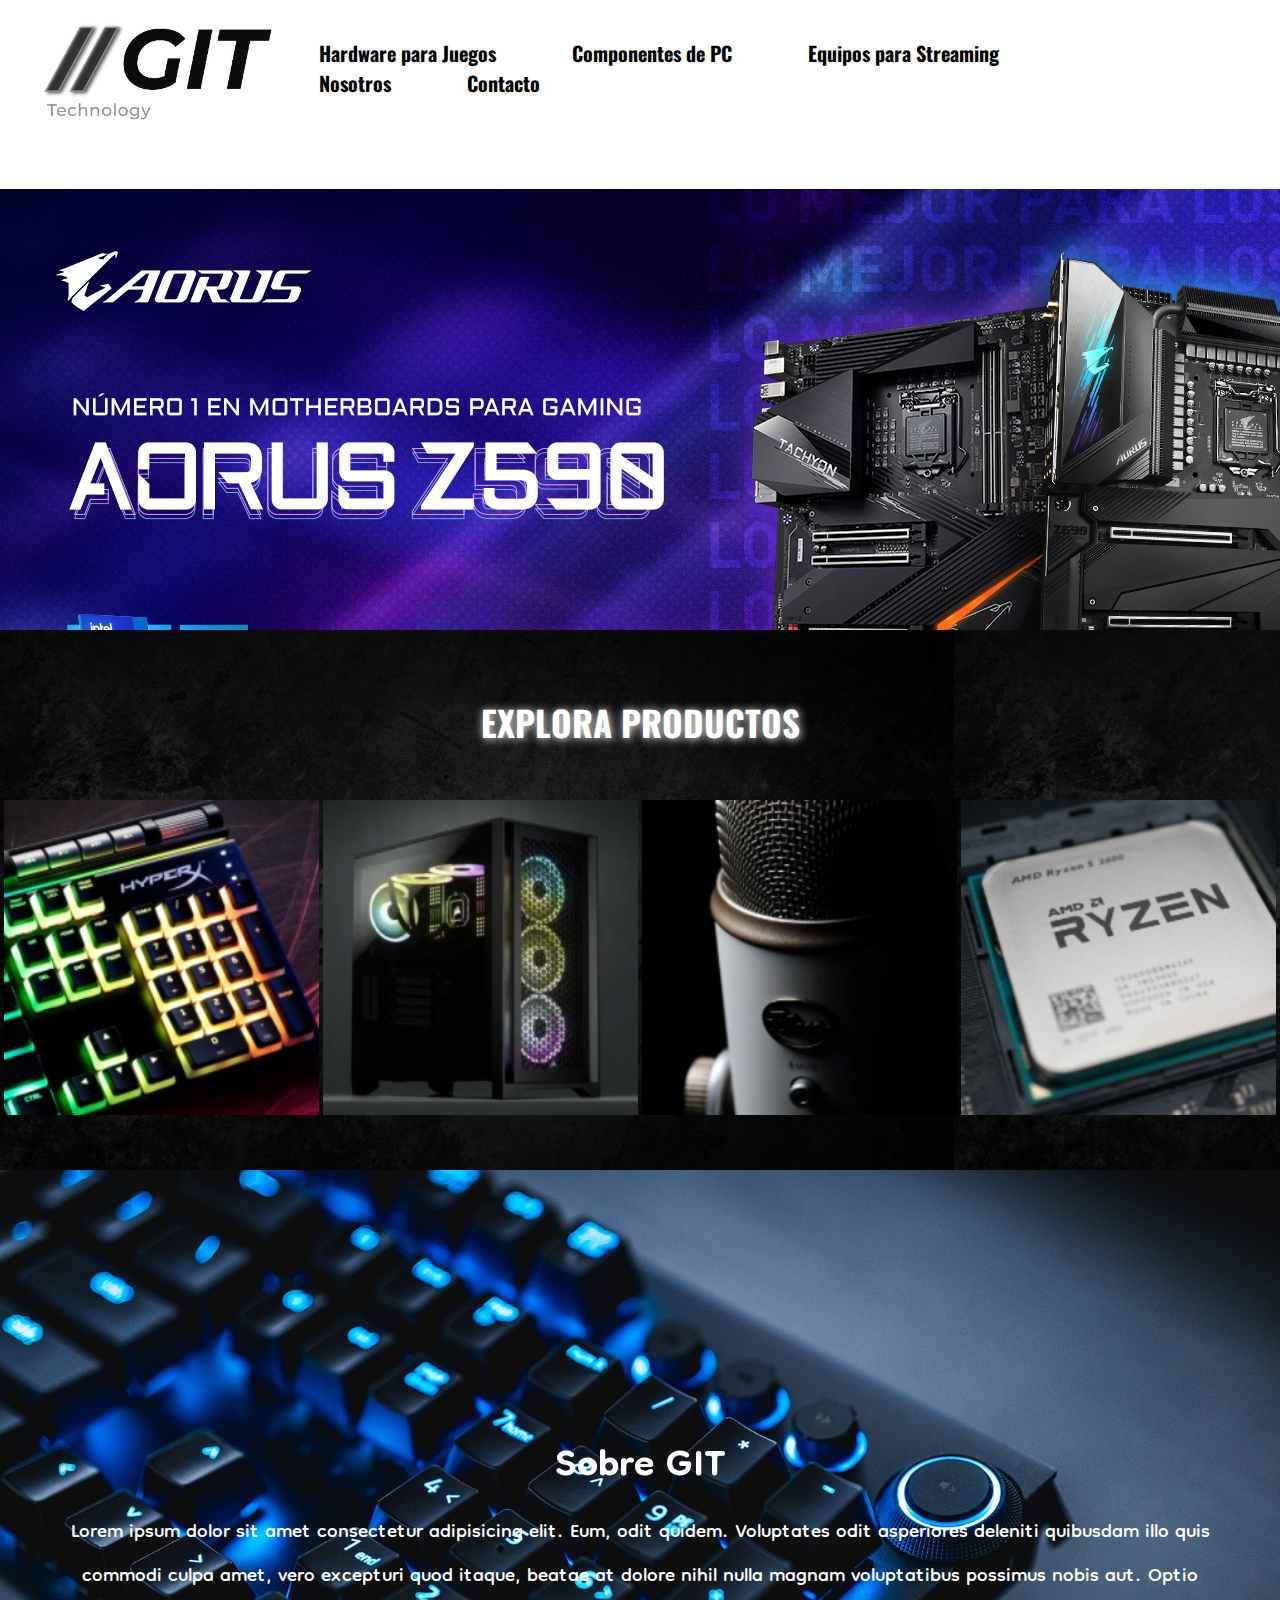
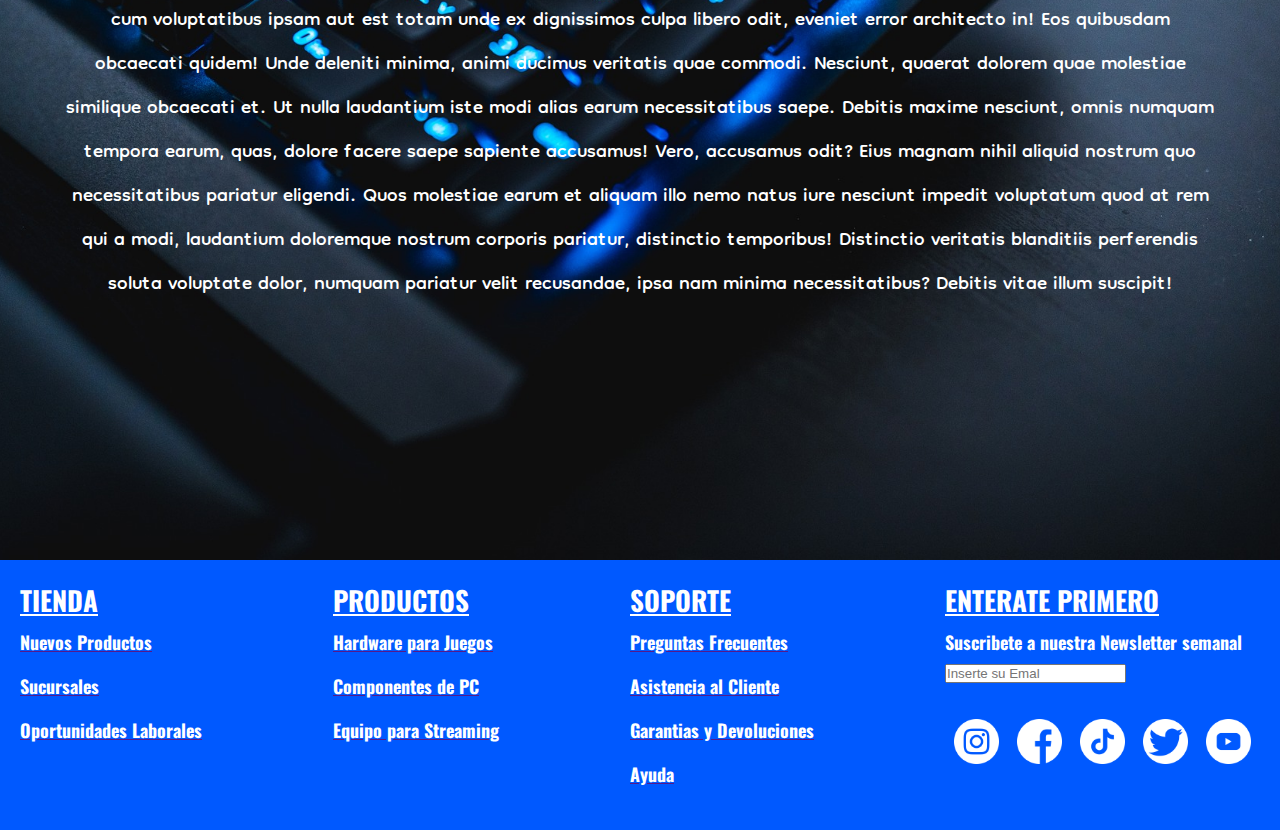
<file: index.html>
<!DOCTYPE html>
<html lang="en">
<head>
    <meta charset="UTF-8">
    <meta http-equiv="X-UA-Compatible" content="IE=edge">
    <meta name="viewport" content="width=device-width, initial-scale=1.0">
    <title>Git Technology</title>
    <!-- BootStrap -->
    <link rel="stylesheet" href="https://cdn.jsdelivr.net/npm/bootstrap@4.6.1/dist/css/bootstrap.min.css" integrity="sha384-zCbKRCUGaJDkqS1kPbPd7TveP5iyJE0EjAuZQTgFLD2ylzuqKfdKlfG/eSrtxUkn" crossorigin="anonymous">
    <!-- Favicon -->
    <link rel="shortcut icon" href="./CSS/Imagenes/Favicon.jpeg">
    <!-- CSS -->
    <link rel="stylesheet" type="text/css" href="./CSS/style.css">
    <!-- Estilo 1 -->
    <link rel="preconnect" href="https://fonts.googleapis.com">
    <link rel="preconnect" href="https://fonts.gstatic.com" crossorigin>
    <link href="https://fonts.googleapis.com/css2?family=Oswald:wght@700&display=swap" rel="stylesheet">
    <!-- Estilo 2 -->
    <link rel="preconnect" href="https://fonts.googleapis.com">
    <link rel="preconnect" href="https://fonts.gstatic.com" crossorigin>
    <link href="https://fonts.googleapis.com/css2?family=Russo+One&display=swap" rel="stylesheet">
    <!-- Estilo 3 -->
    <link rel="preconnect" href="https://fonts.googleapis.com">
    <link rel="preconnect" href="https://fonts.gstatic.com" crossorigin>
    <link href="https://fonts.googleapis.com/css2?family=Dongle&display=swap" rel="stylesheet">
</head>
<body>
    <div id="contenedor">
        <nav class="header">
            <a href="#"><img class="logo" src="./CSS/Imagenes/Logo GIT.jpeg" alt="Logo"></a>
            <ul>
                <a href="./hardware.html"><li>Hardware para Juegos</li></a>
                <a href="./componentes.html"><li>Componentes de PC</li></a>
                <a href="./streaming.html"><li>Equipos para Streaming</li></a>
                <a href="#nosotros"><li>Nosotros</li></a>
                <a href="./contacto.html"><li>Contacto</li></a>
            </ul>
        </nav>
        <div id="carouselExampleIndicators" class="carousel slide" data-ride="carousel">
            <ol class="carousel-indicators">
                <li data-target="#carouselExampleIndicators" data-slide-to="0" class="active"></li>
                <li data-target="#carouselExampleIndicators" data-slide-to="1"></li>
                <li data-target="#carouselExampleIndicators" data-slide-to="2"></li>
            </ol>
            <div class="carousel-inner">
                <div class="carousel-item active">
                    <img src="./CSS/Imagenes/Fondo Index 1.jpg" class="d-block w-100" alt="...">
                </div>
                <div class="carousel-item">
                    <img src="./CSS/Imagenes/Fondo Index 2.png" class="d-block w-100" alt="...">
                </div>
                <div class="carousel-item">
                    <img src="./CSS/Imagenes/Fondo Index 3.png" class="d-block w-100" alt="...">
                </div>
            </div>
            <button class="carousel-control-prev" type="button" data-target="#carouselExampleIndicators" data-slide="prev">
                <span class="carousel-control-prev-icon" aria-hidden="true"></span>
                <span class="sr-only">Previous</span>
            </button>
            <button class="carousel-control-next" type="button" data-target="#carouselExampleIndicators" data-slide="next">
                <span class="carousel-control-next-icon" aria-hidden="true"></span>
                <span class="sr-only">Next</span>
            </button>
        </div>
        <div class="productos">
            <h2>EXPLORA PRODUCTOS</h2>
            <div class="imagenes_productos">
                <a href=""><img class="producto" src="./CSS/Imagenes/Teclado Hx.jpg" alt=""></a>
                <a href=""><img class="producto" src="./CSS/Imagenes/Gabinete Corsair.jpg" alt=""></a>
                <a href=""><img class="producto" src="./CSS/Imagenes/Microfono Blue Yeti.jpg" alt=""></a>
                <a href=""><img class="producto" src="./CSS/Imagenes/Procesador Ryzen.jpeg" alt=""></a>
            </div>
        </div>
        <div id="nosotros" class="nosotros">
            <h2>Sobre GIT</h2>
            <p>Lorem ipsum dolor sit amet consectetur adipisicing elit. Eum, odit quidem. Voluptates odit asperiores deleniti quibusdam illo quis commodi culpa amet, vero excepturi quod itaque, beatae at dolore nihil nulla magnam voluptatibus possimus nobis aut. Optio cum voluptatibus ipsam aut est totam unde ex dignissimos culpa libero odit, eveniet error architecto in! Eos quibusdam obcaecati quidem! Unde deleniti minima, animi ducimus veritatis quae commodi. Nesciunt, quaerat dolorem quae molestiae similique obcaecati et. Ut nulla laudantium iste modi alias earum necessitatibus saepe. Debitis maxime nesciunt, omnis numquam tempora earum, quas, dolore facere saepe sapiente accusamus! Vero, accusamus odit? Eius magnam nihil aliquid nostrum quo necessitatibus pariatur eligendi. Quos molestiae earum et aliquam illo nemo natus iure nesciunt impedit voluptatum quod at rem qui a modi, laudantium doloremque nostrum corporis pariatur, distinctio temporibus! Distinctio veritatis blanditiis perferendis soluta voluptate dolor, numquam pariatur velit recusandae, ipsa nam minima necessitatibus? Debitis vitae illum suscipit!</p>
        </div>
        <div class="footer">
            <div class="footer1">
                <h3>TIENDA</h3>
                <a href=""><h5>Nuevos Productos</h5></a>
                <a href=""><h5>Sucursales</h5></a>
                <a href=""><h5>Oportunidades Laborales</h5></a>
            </div>
            <div class="footer1">
                <h3>PRODUCTOS</h3>
                <a href=""><h5>Hardware para Juegos</h5></a>
                <a href=""><h5>Componentes de PC</h5></a>
                <a href=""><h5>Equipo para Streaming</h5></a>
            </div>
            <div class="footer1">
                <h3>SOPORTE</h3>
                <a href=""><h5>Preguntas Frecuentes</h5></a>
                <a href=""><h5>Asistencia al Cliente</h5></a>
                <a href=""><h5>Garantias y Devoluciones</h5></a>
                <a href=""><h5>Ayuda</h5></a>
            </div>
            <div class="footer1 newsletter">
                <h3>ENTERATE PRIMERO</h3>
                <h5>Suscribete a nuestra Newsletter semanal</h5>
                <form action="enviar.php" method="post" enctype="text/plain">
                    <label for="emaii"></label>
                    <input type="email" name="email" placeholder="Inserte su Emal">
                </form>
                <div class="redes">
                    <a href=""><img src="./CSS/Imagenes/Instagram.png" alt=""></a>
                    <a href=""><img src="./CSS/Imagenes/Facebook.png" alt=""></a>
                    <a href=""><img src="./CSS/Imagenes/Tik-Tok.png" alt=""></a>
                    <a href=""><img src="./CSS/Imagenes/Twitter.png" alt=""></a>
                    <a href=""><img src="./CSS/Imagenes/Youtube.png" alt=""></a>
                </div>
            </div>
        </div>
    </div>
    <script src="https://cdn.jsdelivr.net/npm/jquery@3.5.1/dist/jquery.slim.min.js" integrity="sha384-DfXdz2htPH0lsSSs5nCTpuj/zy4C+OGpamoFVy38MVBnE+IbbVYUew+OrCXaRkfj" crossorigin="anonymous"></script>
    <script src="https://cdn.jsdelivr.net/npm/popper.js@1.16.1/dist/umd/popper.min.js" integrity="sha384-9/reFTGAW83EW2RDu2S0VKaIzap3H66lZH81PoYlFhbGU+6BZp6G7niu735Sk7lN" crossorigin="anonymous"></script>
    <script src="https://cdn.jsdelivr.net/npm/bootstrap@4.6.1/dist/js/bootstrap.min.js" integrity="sha384-VHvPCCyXqtD5DqJeNxl2dtTyhF78xXNXdkwX1CZeRusQfRKp+tA7hAShOK/B/fQ2" crossorigin="anonymous"></script>
</body>
</html>
</file>
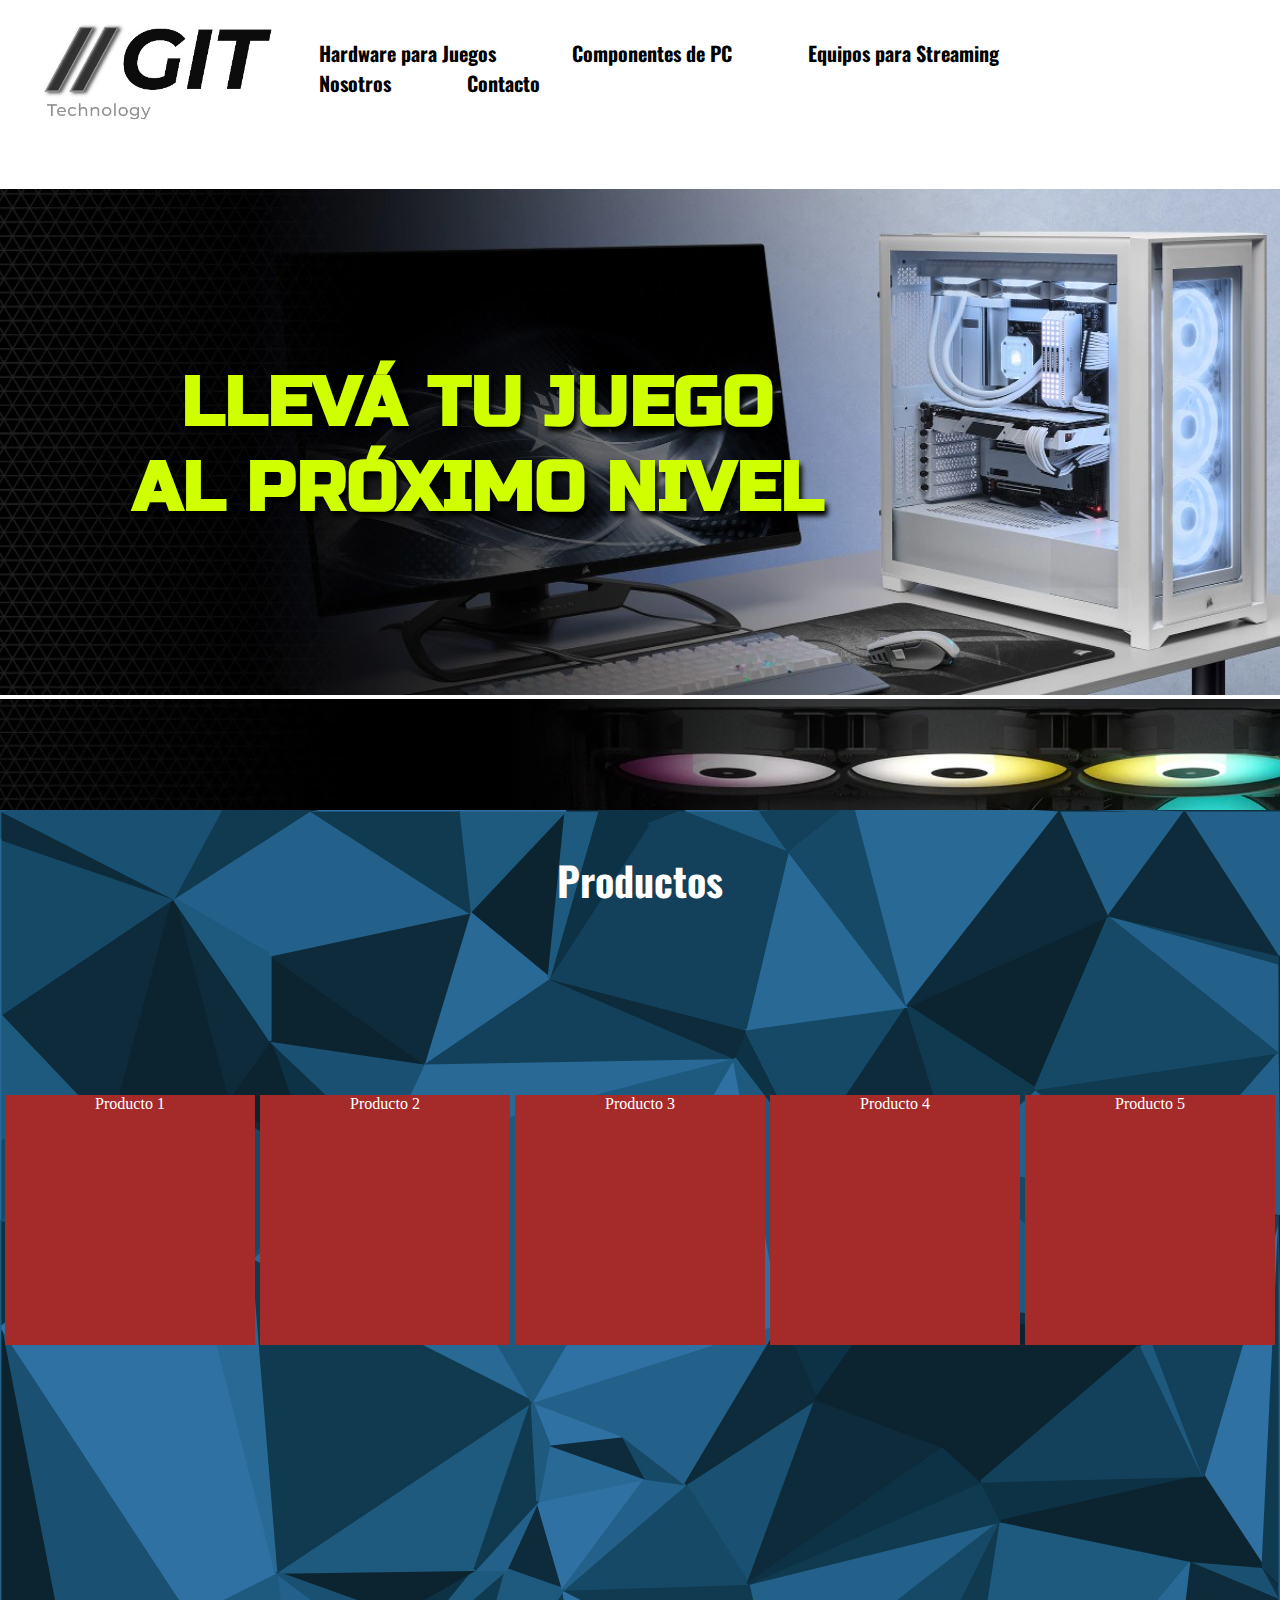
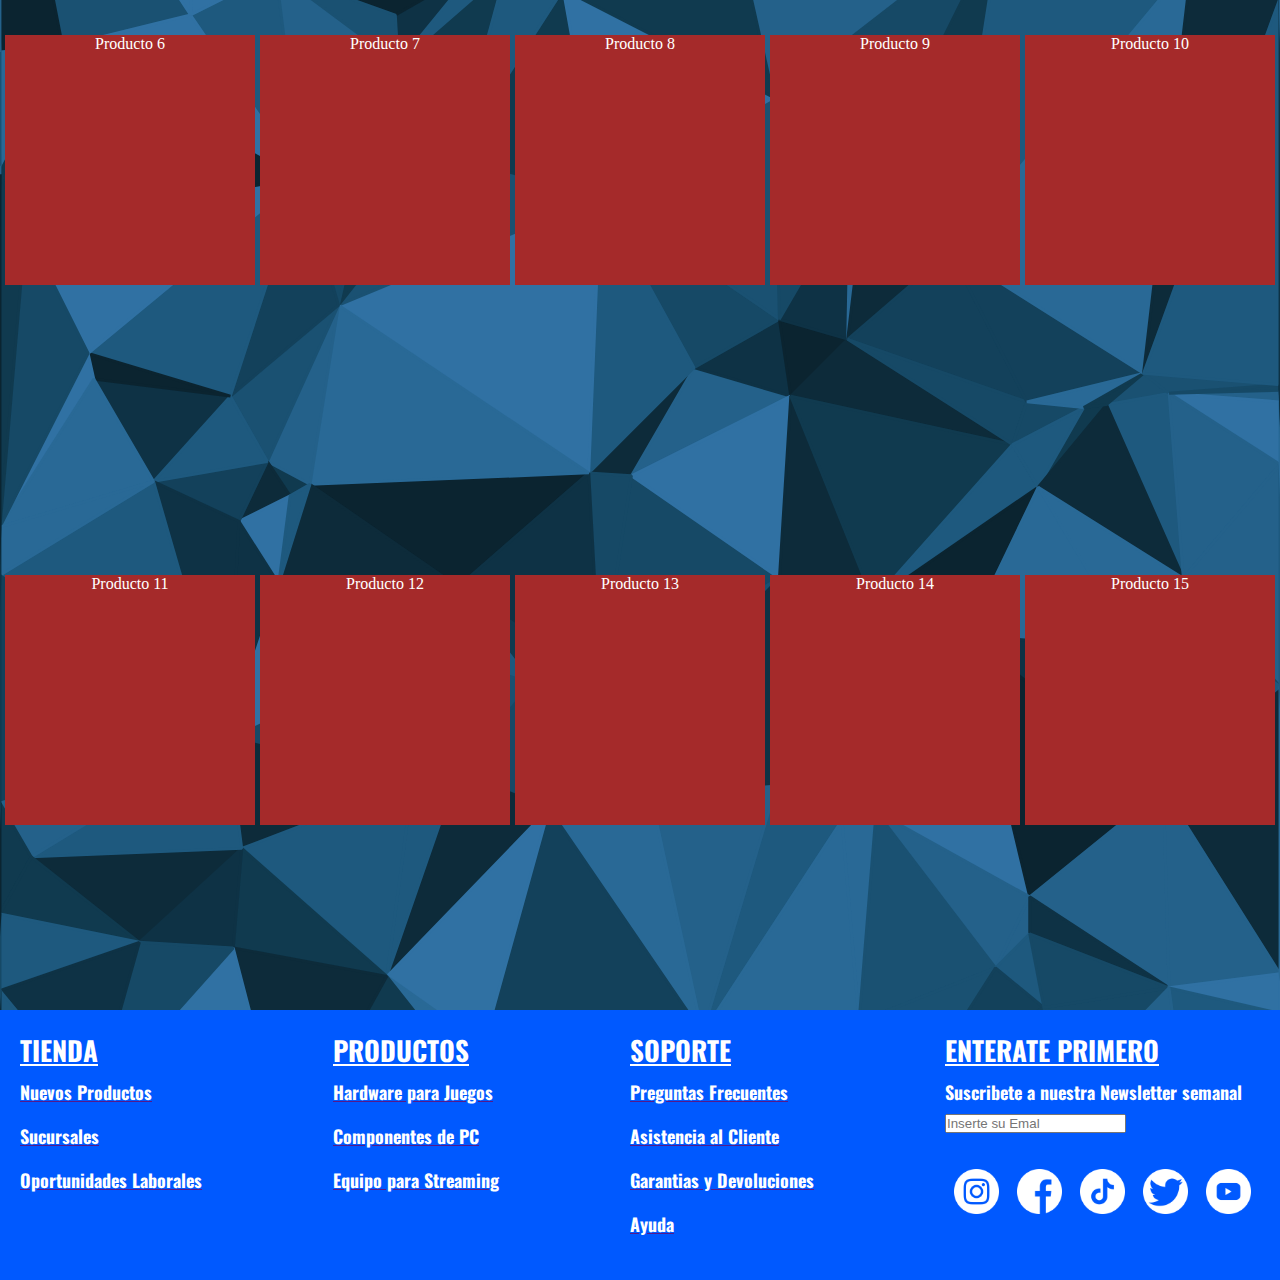
<file: componentes.html>
<!DOCTYPE html>
<html lang="en">
<head>
    <meta charset="UTF-8">
    <meta http-equiv="X-UA-Compatible" content="IE=edge">
    <meta name="viewport" content="width=device-width, initial-scale=1.0">
    <title>Git Technology</title>
    <!-- BootStrap -->
    <link rel="stylesheet" href="https://cdn.jsdelivr.net/npm/bootstrap@4.6.1/dist/css/bootstrap.min.css" integrity="sha384-zCbKRCUGaJDkqS1kPbPd7TveP5iyJE0EjAuZQTgFLD2ylzuqKfdKlfG/eSrtxUkn" crossorigin="anonymous">
    <!-- Favicon -->
    <link rel="shortcut icon" href="./CSS/Imagenes/Favicon.jpeg">
    <!-- CSS -->
    <link rel="stylesheet" type="text/css" href="./CSS/componentes.css">
    <!-- Estilo 1 -->
    <link rel="preconnect" href="https://fonts.googleapis.com">
    <link rel="preconnect" href="https://fonts.gstatic.com" crossorigin>
    <link href="https://fonts.googleapis.com/css2?family=Oswald:wght@700&display=swap" rel="stylesheet">
    <!-- Estilo 2 -->
    <link rel="preconnect" href="https://fonts.googleapis.com">
    <link rel="preconnect" href="https://fonts.gstatic.com" crossorigin>
    <link href="https://fonts.googleapis.com/css2?family=Russo+One&display=swap" rel="stylesheet">
    <!-- Estilo 3 -->
    <link rel="preconnect" href="https://fonts.googleapis.com">
    <link rel="preconnect" href="https://fonts.gstatic.com" crossorigin>
    <link href="https://fonts.googleapis.com/css2?family=Dongle&display=swap" rel="stylesheet">
</head>
<body>
    <div id="contenedor">
        <nav class="header">
            <a href="./index.html"><img class="logo" src="./CSS/Imagenes/Logo GIT.jpeg" alt="Logo"></a>
            <ul>
                <a href="./hardware.html"><li>Hardware para Juegos</li></a>
                <a href="#"><li>Componentes de PC</li></a>
                <a href="./streaming.html"><li>Equipos para Streaming</li></a>
                <a href="./index.html"><li>Nosotros</li></a>
                <a href="./contacto.html"><li>Contacto</li></a>
            </ul>
        </nav>
        <div class="inicio_componentes">
            <h1>LLEVÁ TU JUEGO AL PRÓXIMO NIVEL</h1>
            <div id="carouselExampleIndicators" class="carousel slide" data-ride="carousel">
                <ol class="carousel-indicators">
                    <li data-target="#carouselExampleIndicators" data-slide-to="0" class="active"></li>
                    <li data-target="#carouselExampleIndicators" data-slide-to="1"></li>
                    <li data-target="#carouselExampleIndicators" data-slide-to="2"></li>
                </ol>
                <div class="carousel-inner">
                    <div class="carousel-item active">
                        <img src="./CSS/Imagenes/Fondo Componentes 1.jpg" class="d-block w-100" alt="fondo_1">
                    </div>
                    <div class="carousel-item">
                        <img src="./CSS/Imagenes/Fondo Componentes 2.jpg" class="d-block w-100" alt="fondo_2">
                    </div>
                    <div class="carousel-item">
                        <img src="./CSS/Imagenes/Fondo Componentes 3.jpg" class="d-block w-100" alt="...">
                    </div>
                </div>
                <button class="carousel-control-prev" type="button" data-target="#carouselExampleIndicators" data-slide="prev">
                    <span class="carousel-control-prev-icon" aria-hidden="true"></span>
                    <span class="sr-only">Previous</span>
                </button>
                <button class="carousel-control-next" type="button" data-target="#carouselExampleIndicators" data-slide="next">
                    <span class="carousel-control-next-icon" aria-hidden="true"></span>
                    <span class="sr-only">Next</span>
                </button>
            </div>
        </div>
        <section id="productos">
            <h2>Productos</h2>
            <div class="productos">
                <div class="producto">Producto 1</div>
                <div class="producto">Producto 2</div>
                <div class="producto">Producto 3</div>
                <div class="producto">Producto 4</div>
                <div class="producto">Producto 5</div>
                <div class="producto">Producto 6</div>
                <div class="producto">Producto 7</div>
                <div class="producto">Producto 8</div>
                <div class="producto">Producto 9</div>
                <div class="producto">Producto 10</div>
                <div class="producto">Producto 11</div>
                <div class="producto">Producto 12</div>
                <div class="producto">Producto 13</div>
                <div class="producto">Producto 14</div>
                <div class="producto">Producto 15</div>
            </div>
        </section>
        <div class="footer">
            <div class="footer1">
                <h3>TIENDA</h3>
                <a href=""><h5>Nuevos Productos</h5></a>
                <a href=""><h5>Sucursales</h5></a>
                <a href=""><h5>Oportunidades Laborales</h5></a>
            </div>
            <div class="footer1">
                <h3>PRODUCTOS</h3>
                <a href=""><h5>Hardware para Juegos</h5></a>
                <a href=""><h5>Componentes de PC</h5></a>
                <a href=""><h5>Equipo para Streaming</h5></a>
            </div>
            <div class="footer1">
                <h3>SOPORTE</h3>
                <a href=""><h5>Preguntas Frecuentes</h5></a>
                <a href=""><h5>Asistencia al Cliente</h5></a>
                <a href=""><h5>Garantias y Devoluciones</h5></a>
                <a href=""><h5>Ayuda</h5></a>
            </div>
            <div class="footer1 newsletter">
                <h3>ENTERATE PRIMERO</h3>
                <h5>Suscribete a nuestra Newsletter semanal</h5>
                <form action="enviar.php" method="post" enctype="text/plain">
                    <label for="emaii"></label>
                    <input type="email" name="email" placeholder="Inserte su Emal">
                </form>
                <div class="redes">
                    <a href=""><img src="./CSS/Imagenes/Instagram.png" alt=""></a>
                    <a href=""><img src="./CSS/Imagenes/Facebook.png" alt=""></a>
                    <a href=""><img src="./CSS/Imagenes/Tik-Tok.png" alt=""></a>
                    <a href=""><img src="./CSS/Imagenes/Twitter.png" alt=""></a>
                    <a href=""><img src="./CSS/Imagenes/Youtube.png" alt=""></a>
                </div>
            </div>
        </div>
    </div>
    <script src="https://cdn.jsdelivr.net/npm/jquery@3.5.1/dist/jquery.slim.min.js" integrity="sha384-DfXdz2htPH0lsSSs5nCTpuj/zy4C+OGpamoFVy38MVBnE+IbbVYUew+OrCXaRkfj" crossorigin="anonymous"></script>
    <script src="https://cdn.jsdelivr.net/npm/popper.js@1.16.1/dist/umd/popper.min.js" integrity="sha384-9/reFTGAW83EW2RDu2S0VKaIzap3H66lZH81PoYlFhbGU+6BZp6G7niu735Sk7lN" crossorigin="anonymous"></script>
    <script src="https://cdn.jsdelivr.net/npm/bootstrap@4.6.1/dist/js/bootstrap.min.js" integrity="sha384-VHvPCCyXqtD5DqJeNxl2dtTyhF78xXNXdkwX1CZeRusQfRKp+tA7hAShOK/B/fQ2" crossorigin="anonymous"></script>
</body>
</html>
</file>
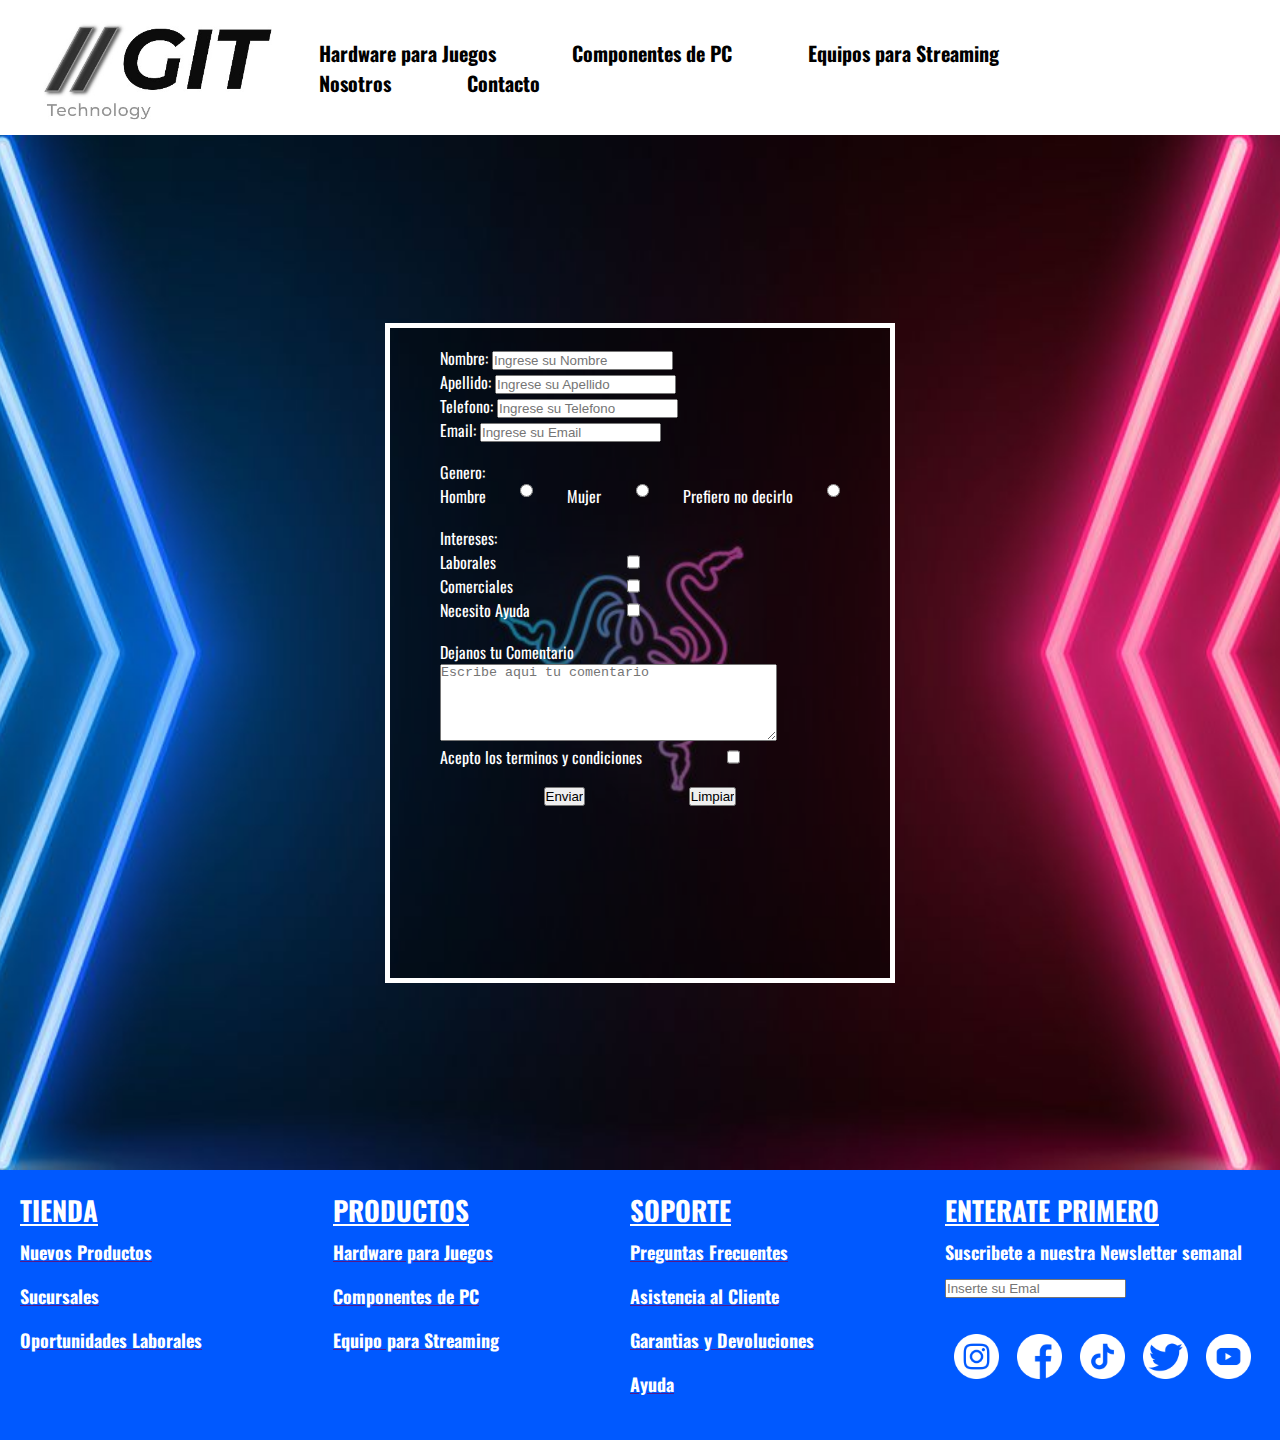
<file: contacto.html>
<!DOCTYPE html>
<html lang="en">
<head>
    <meta charset="UTF-8">
    <meta http-equiv="X-UA-Compatible" content="IE=edge">
    <meta name="viewport" content="width=device-width, initial-scale=1.0">
    <title>Git Technology</title>
    <!-- BootStrap -->
    <link rel="stylesheet" href="https://cdn.jsdelivr.net/npm/bootstrap@4.6.1/dist/css/bootstrap.min.css" integrity="sha384-zCbKRCUGaJDkqS1kPbPd7TveP5iyJE0EjAuZQTgFLD2ylzuqKfdKlfG/eSrtxUkn" crossorigin="anonymous">
    <!-- Favicon -->
    <link rel="shortcut icon" href="./CSS/Imagenes/Favicon.jpeg">
    <!-- CSS -->
    <link rel="stylesheet" type="text/css" href="./CSS/contacto.css">
    <!-- Estilo 1 -->
    <link rel="preconnect" href="https://fonts.googleapis.com">
    <link rel="preconnect" href="https://fonts.gstatic.com" crossorigin>
    <link href="https://fonts.googleapis.com/css2?family=Oswald:wght@700&display=swap" rel="stylesheet">
    <!-- Estilo 2 -->
    <link rel="preconnect" href="https://fonts.googleapis.com">
    <link rel="preconnect" href="https://fonts.gstatic.com" crossorigin>
    <link href="https://fonts.googleapis.com/css2?family=Russo+One&display=swap" rel="stylesheet">
    <!-- Estilo 3 -->
    <link rel="preconnect" href="https://fonts.googleapis.com">
    <link rel="preconnect" href="https://fonts.gstatic.com" crossorigin>
    <link href="https://fonts.googleapis.com/css2?family=Dongle&display=swap" rel="stylesheet">
</head>
<body>
    <div id="contenedor">
        <nav class="header">
            <a href="./index.html"><img class="logo" src="./CSS/Imagenes/Logo GIT.jpeg" alt="Logo"></a>
            <ul>
                <a href="./hardware.html"><li>Hardware para Juegos</li></a>
                <a href="./componentes.html"><li>Componentes de PC</li></a>
                <a href="./streaming.html"><li>Equipos para Streaming</li></a>
                <a href="./index.html"><li>Nosotros</li></a>
                <a href="#"><li>Contacto</li></a>
            </ul>
        </nav>
        <div class="contacto">
            <div class="formulario">
                <form action="">
                    <br>
                    <label for="Nombre">Nombre:</label>
                    <input type="text" name="Nombre" placeholder="Ingrese su Nombre">
                    <br>
                    <label for="Apellido">Apellido:</label>
                    <input type="text" name="Apellido" placeholder="Ingrese su Apellido">
                    <br>
                    <label for="Telefono">Telefono:</label>
                    <input type="number" name="Telefono" placeholder="Ingrese su Telefono">
                    <br>
                    <label for="Email">Email:</label>
                    <input type="email" name="Email" placeholder="Ingrese su Email">
                    <br>
                    <br>
                    <div class="sexo1">
                        Genero:
                        <div class="sexo2">
                            <div>Hombre</div>
                            <input type="radio" name="sexo" value="hombre">
                            <div>Mujer</div>
                            <input type="radio" name="sexo" value="mujer">
                            <div>Prefiero no decirlo</div>
                            <input type="radio" name="sexo" value="indefinido">
                        </div>
                    </div>
                    <br>
                    <div class="sexo1">
                        Intereses:
                        <div>
                            <div class="intereses">Laborales <input type="checkbox" name="intereses" value="trabajo"></div>
                            <div class="intereses">Comerciales <input type="checkbox" name="intereses" value="comercial"></div>
                            <div class="intereses">Necesito Ayuda <input type="checkbox" name="intereses" value="ayuda"></div>
                        </div>
                    </div>
                    <br>
                    <div class="sexo1">Dejanos tu Comentario</div>
                    <textarea name="comentarios" rows="5" cols="40" placeholder="Escribe aqui tu comentario"></textarea>
                    <div class="terminos">Acepto los terminos y condiciones <input type="checkbox" name="intereses" value="ayuda"></div>
                    <br>
                    <div class="botones">
                        <input class="btn btn-primary" type="submit" value="Enviar">
                        <input class="btn btn-danger" type="reset" value="Limpiar">
                    </div>
                </form>
            </div>
        </div>
        <div class="footer">
            <div class="footer1">
                <h3>TIENDA</h3>
                <a href=""><h5>Nuevos Productos</h5></a>
                <a href=""><h5>Sucursales</h5></a>
                <a href=""><h5>Oportunidades Laborales</h5></a>
            </div>
            <div class="footer1">
                <h3>PRODUCTOS</h3>
                <a href=""><h5>Hardware para Juegos</h5></a>
                <a href=""><h5>Componentes de PC</h5></a>
                <a href=""><h5>Equipo para Streaming</h5></a>
            </div>
            <div class="footer1">
                <h3>SOPORTE</h3>
                <a href=""><h5>Preguntas Frecuentes</h5></a>
                <a href=""><h5>Asistencia al Cliente</h5></a>
                <a href=""><h5>Garantias y Devoluciones</h5></a>
                <a href=""><h5>Ayuda</h5></a>
            </div>
            <div class="footer1 newsletter">
                <h3>ENTERATE PRIMERO</h3>
                <h5>Suscribete a nuestra Newsletter semanal</h5>
                <form action="enviar.php" method="post" enctype="text/plain">
                    <label for="emaii"></label>
                    <input type="email" name="email" placeholder="Inserte su Emal">
                </form>
                <div class="redes">
                    <a href=""><img src="./CSS/Imagenes/Instagram.png" alt=""></a>
                    <a href=""><img src="./CSS/Imagenes/Facebook.png" alt=""></a>
                    <a href=""><img src="./CSS/Imagenes/Tik-Tok.png" alt=""></a>
                    <a href=""><img src="./CSS/Imagenes/Twitter.png" alt=""></a>
                    <a href=""><img src="./CSS/Imagenes/Youtube.png" alt=""></a>
                </div>
            </div>
        </div>
    </div>
    <script src="https://cdn.jsdelivr.net/npm/jquery@3.5.1/dist/jquery.slim.min.js" integrity="sha384-DfXdz2htPH0lsSSs5nCTpuj/zy4C+OGpamoFVy38MVBnE+IbbVYUew+OrCXaRkfj" crossorigin="anonymous"></script>
    <script src="https://cdn.jsdelivr.net/npm/popper.js@1.16.1/dist/umd/popper.min.js" integrity="sha384-9/reFTGAW83EW2RDu2S0VKaIzap3H66lZH81PoYlFhbGU+6BZp6G7niu735Sk7lN" crossorigin="anonymous"></script>
    <script src="https://cdn.jsdelivr.net/npm/bootstrap@4.6.1/dist/js/bootstrap.min.js" integrity="sha384-VHvPCCyXqtD5DqJeNxl2dtTyhF78xXNXdkwX1CZeRusQfRKp+tA7hAShOK/B/fQ2" crossorigin="anonymous"></script>
</body>
</html>
</file>
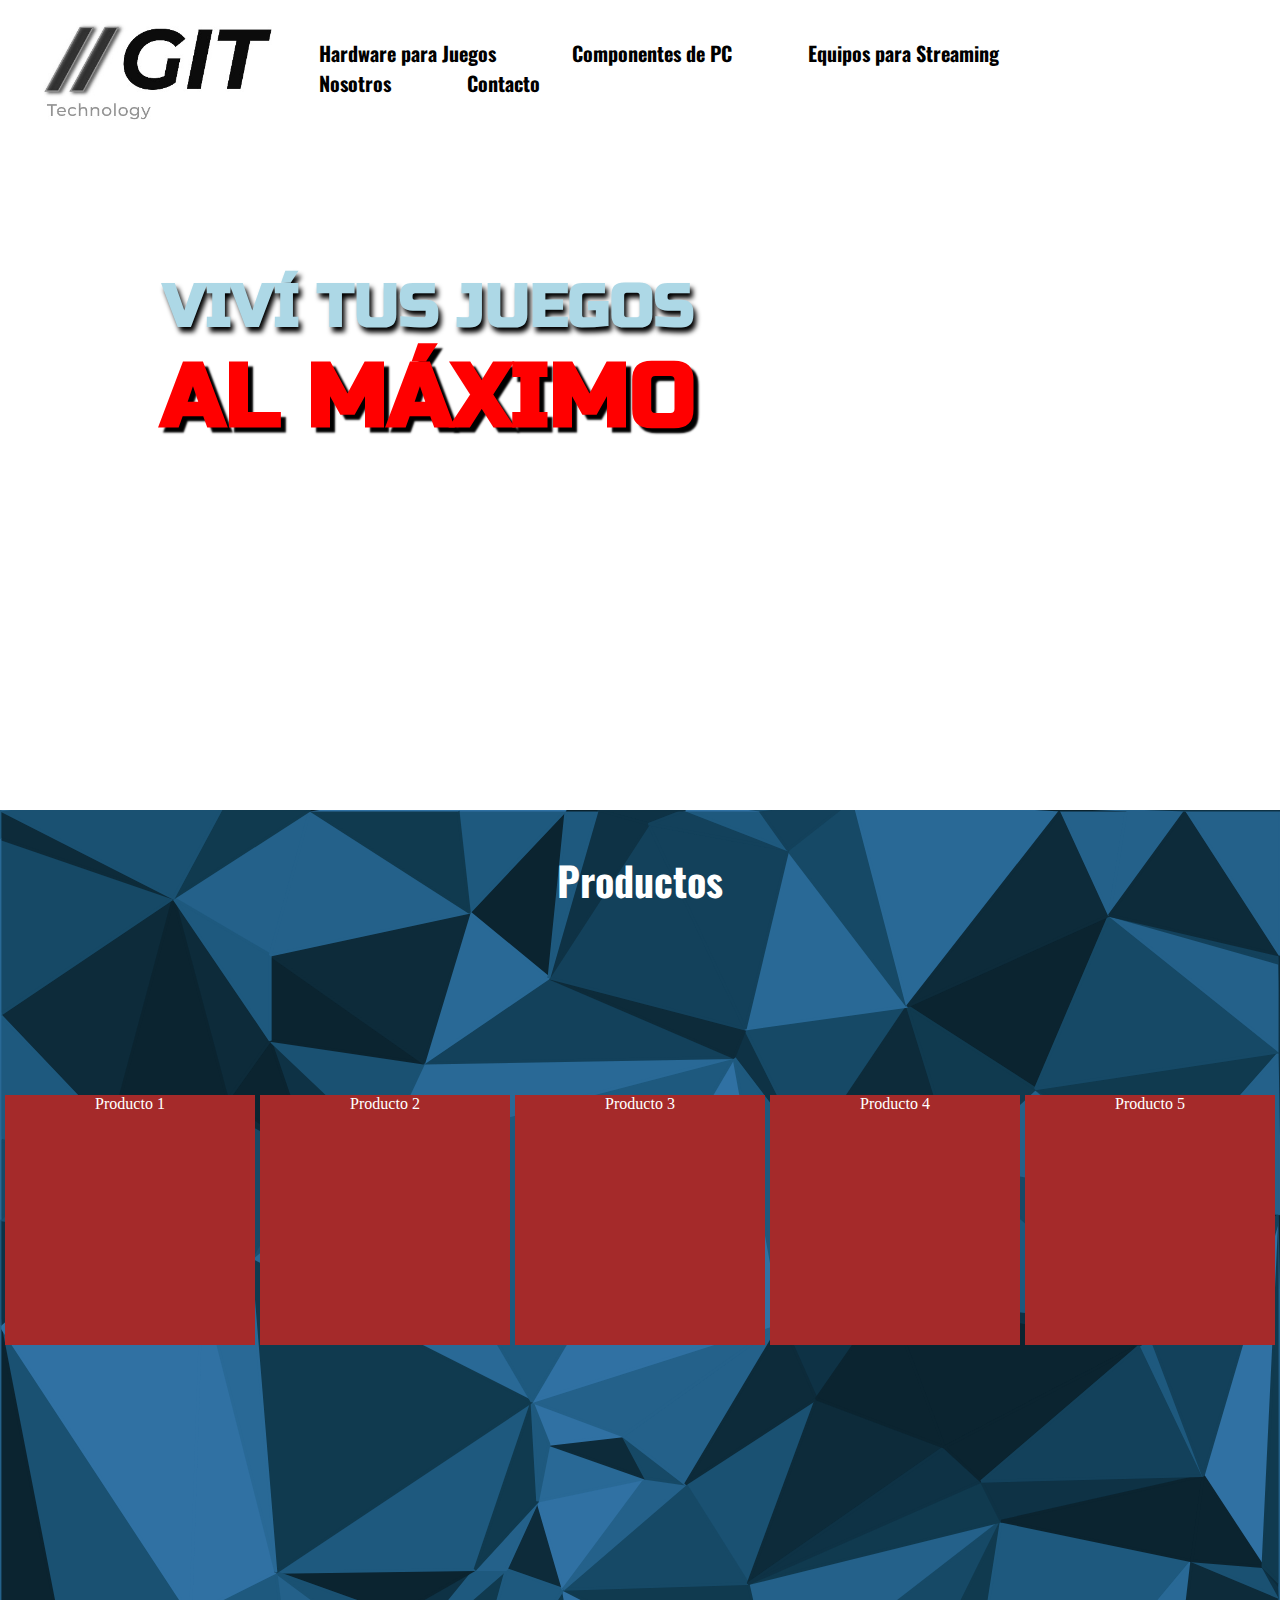
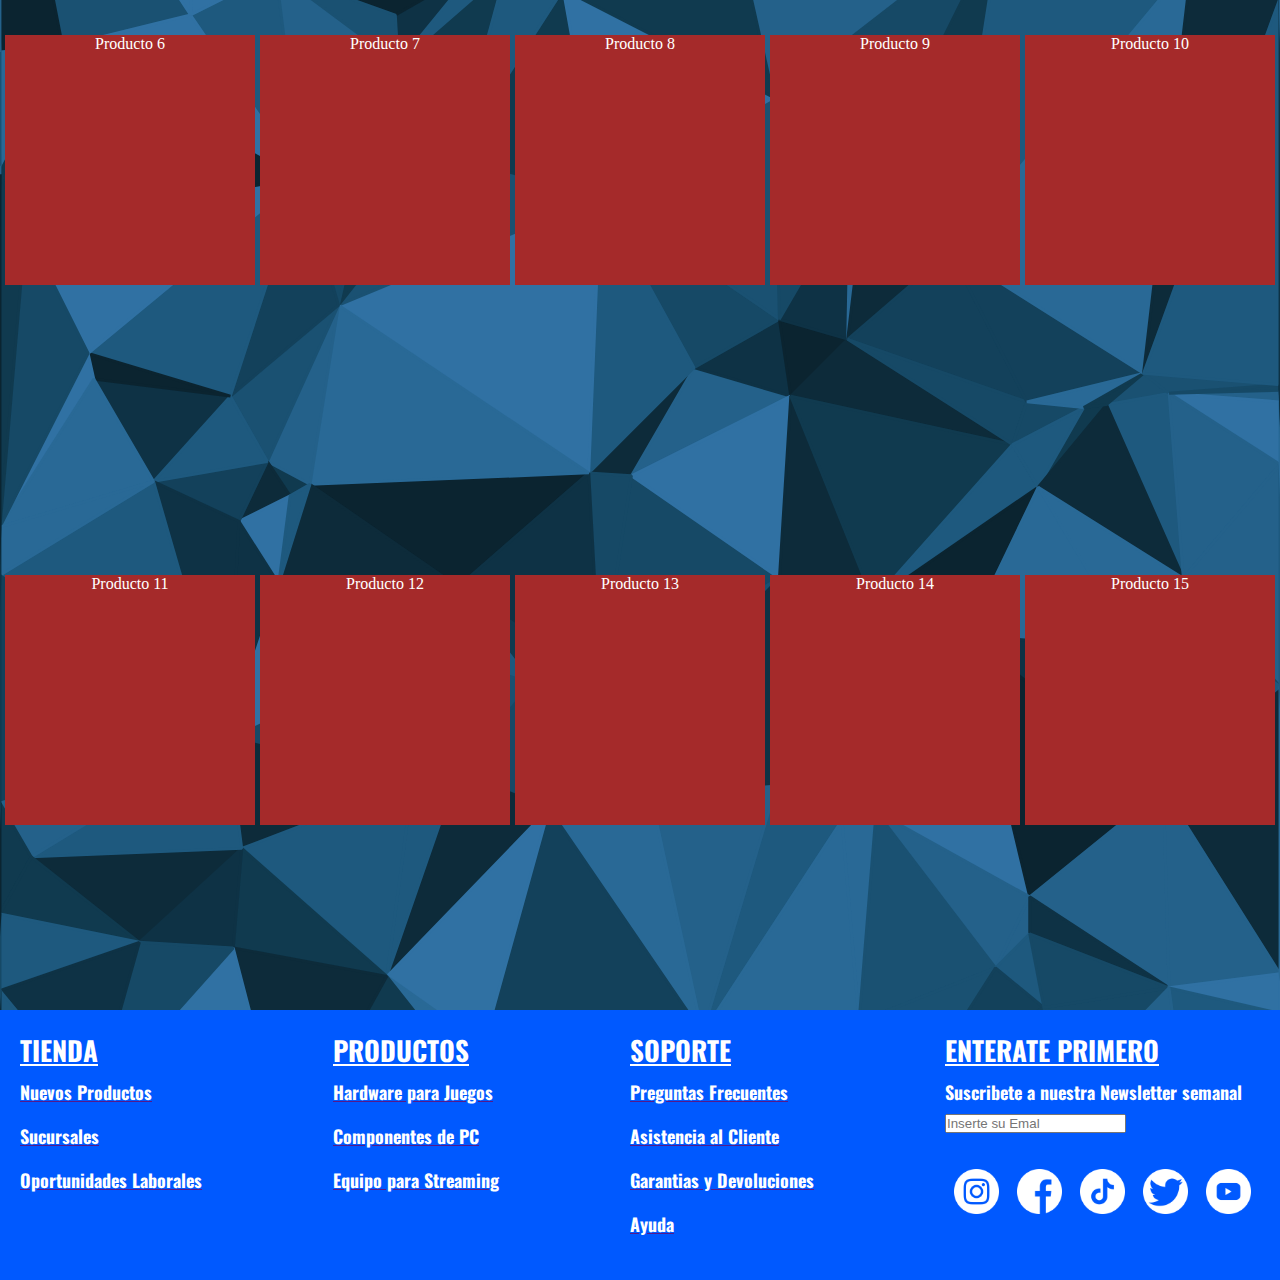
<file: hardware.html>
<!DOCTYPE html>
<html lang="en">
<head>
    <meta charset="UTF-8">
    <meta http-equiv="X-UA-Compatible" content="IE=edge">
    <meta name="viewport" content="width=device-width, initial-scale=1.0">
    <title>Git Technology</title>
    <!-- Favicon -->
    <link rel="shortcut icon" href="./CSS/Imagenes/Favicon.jpeg">
    <!-- CSS -->
    <link rel="stylesheet" type="text/css" href="./CSS/hardware.css">
    <!-- Estilo 1 -->
    <link rel="preconnect" href="https://fonts.googleapis.com">
    <link rel="preconnect" href="https://fonts.gstatic.com" crossorigin>
    <link href="https://fonts.googleapis.com/css2?family=Oswald:wght@700&display=swap" rel="stylesheet">
    <!-- Estilo 2 -->
    <link rel="preconnect" href="https://fonts.googleapis.com">
    <link rel="preconnect" href="https://fonts.gstatic.com" crossorigin>
    <link href="https://fonts.googleapis.com/css2?family=Russo+One&display=swap" rel="stylesheet">
    <!-- Estilo 3 -->
    <link rel="preconnect" href="https://fonts.googleapis.com">
    <link rel="preconnect" href="https://fonts.gstatic.com" crossorigin>
    <link href="https://fonts.googleapis.com/css2?family=Dongle&display=swap" rel="stylesheet">
</head>
<body>
    <div id="contenedor">
        <nav class="header">
            <a href="./index.html"><img class="logo" src="./CSS/Imagenes/Logo GIT.jpeg" alt="Logo"></a>
            <ul>
                <a href="#"><li>Hardware para Juegos</li></a>
                <a href="./componentes.html"><li>Componentes de PC</li></a>
                <a href="./streaming.html"><li>Equipos para Streaming</li></a>
                <a href="./index.html"><li>Nosotros</li></a>
                <a href="./contacto.html"><li>Contacto</li></a>
            </ul>
        </nav>
        <div class="inicio_hardware">
            <h1>VIVÍ TUS JUEGOS <span>AL MÁXIMO</span></h1>
        </div>
        <section id="productos">
            <h2>Productos</h2>
            <div class="productos">
                <div class="producto">Producto 1</div>
                <div class="producto">Producto 2</div>
                <div class="producto">Producto 3</div>
                <div class="producto">Producto 4</div>
                <div class="producto">Producto 5</div>
                <div class="producto">Producto 6</div>
                <div class="producto">Producto 7</div>
                <div class="producto">Producto 8</div>
                <div class="producto">Producto 9</div>
                <div class="producto">Producto 10</div>
                <div class="producto">Producto 11</div>
                <div class="producto">Producto 12</div>
                <div class="producto">Producto 13</div>
                <div class="producto">Producto 14</div>
                <div class="producto">Producto 15</div>
            </div>
        </section>
        <div class="footer">
            <div class="footer1">
                <h3>TIENDA</h3>
                <a href=""><h5>Nuevos Productos</h5></a>
                <a href=""><h5>Sucursales</h5></a>
                <a href=""><h5>Oportunidades Laborales</h5></a>
            </div>
            <div class="footer1">
                <h3>PRODUCTOS</h3>
                <a href=""><h5>Hardware para Juegos</h5></a>
                <a href=""><h5>Componentes de PC</h5></a>
                <a href=""><h5>Equipo para Streaming</h5></a>
            </div>
            <div class="footer1">
                <h3>SOPORTE</h3>
                <a href=""><h5>Preguntas Frecuentes</h5></a>
                <a href=""><h5>Asistencia al Cliente</h5></a>
                <a href=""><h5>Garantias y Devoluciones</h5></a>
                <a href=""><h5>Ayuda</h5></a>
            </div>
            <div class="footer1 newsletter">
                <h3>ENTERATE PRIMERO</h3>
                <h5>Suscribete a nuestra Newsletter semanal</h5>
                <form action="enviar.php" method="post" enctype="text/plain">
                    <label for="emaii"></label>
                    <input type="email" name="email" placeholder="Inserte su Emal">
                </form>
                <div class="redes">
                    <a href=""><img src="./CSS/Imagenes/Instagram.png" alt=""></a>
                    <a href=""><img src="./CSS/Imagenes/Facebook.png" alt=""></a>
                    <a href=""><img src="./CSS/Imagenes/Tik-Tok.png" alt=""></a>
                    <a href=""><img src="./CSS/Imagenes/Twitter.png" alt=""></a>
                    <a href=""><img src="./CSS/Imagenes/Youtube.png" alt=""></a>
                </div>
            </div>
        </div>
    </div>
</body>
</html>
</file>
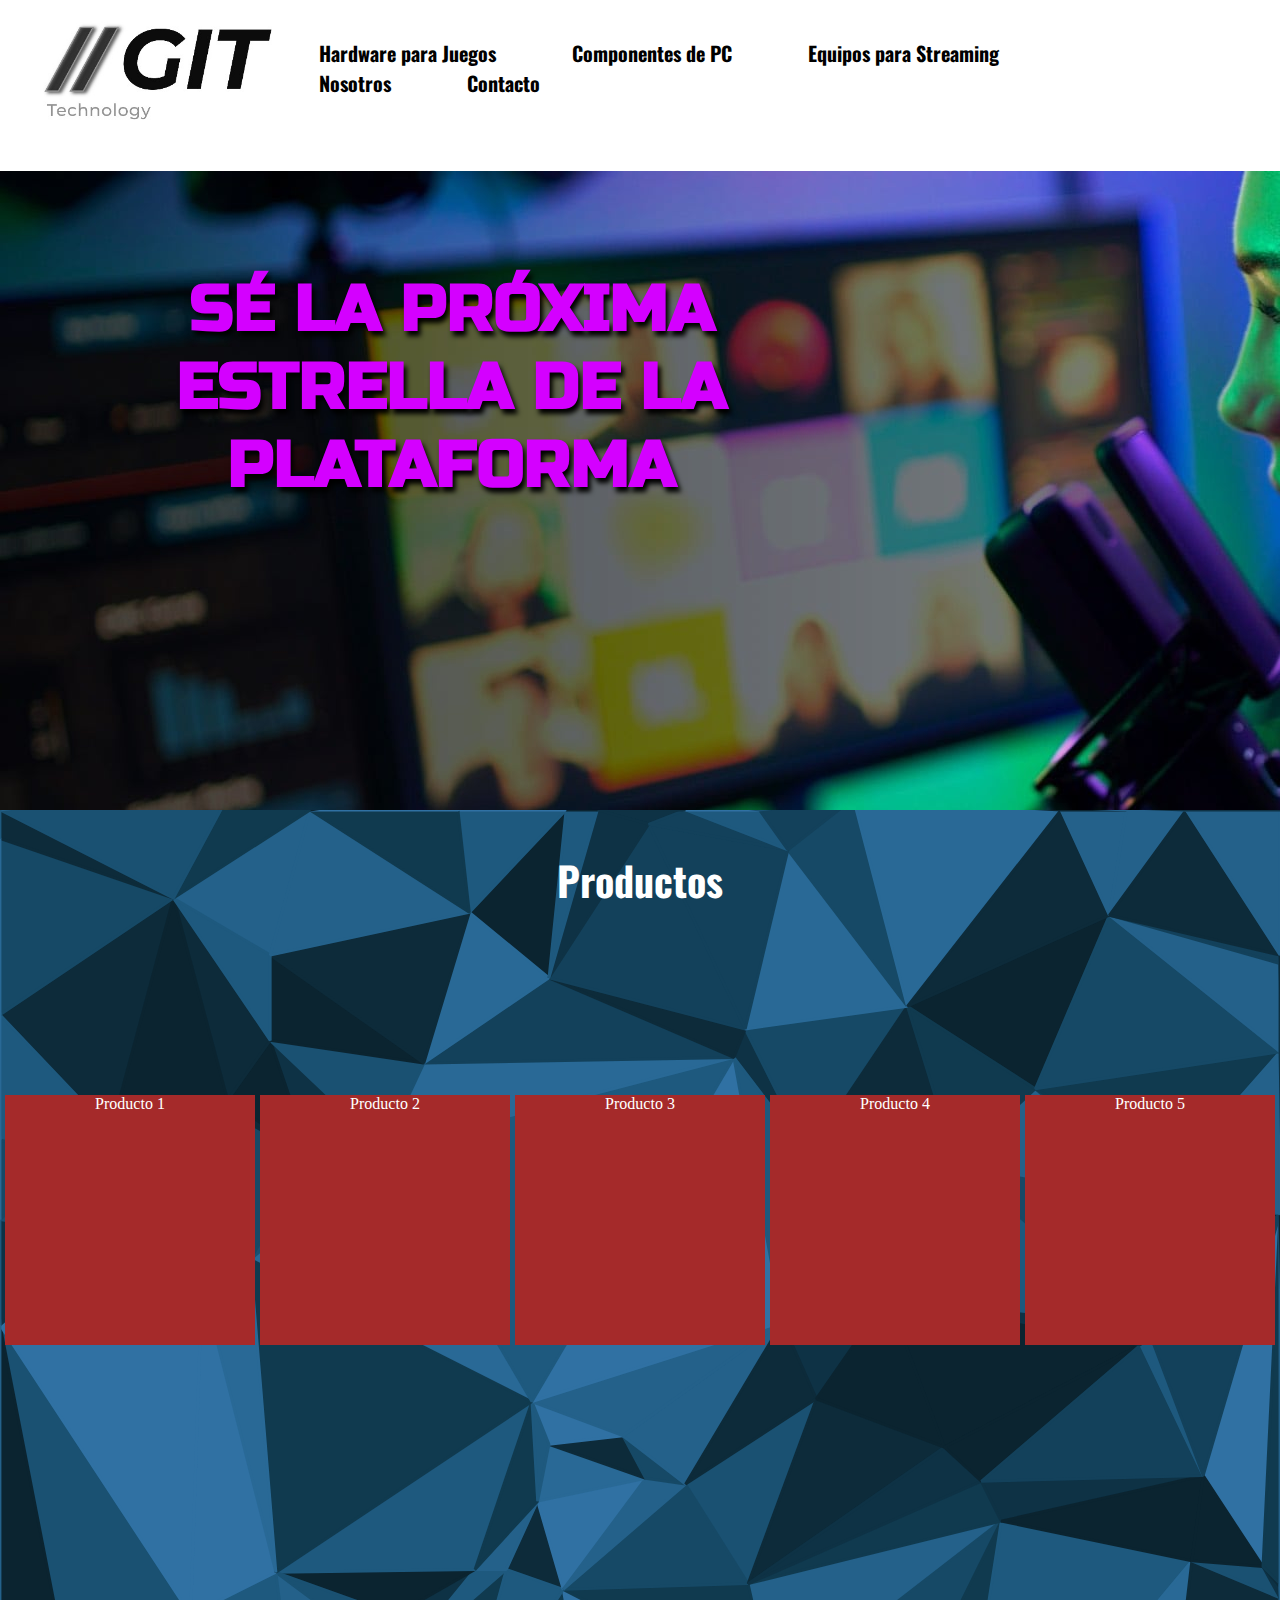
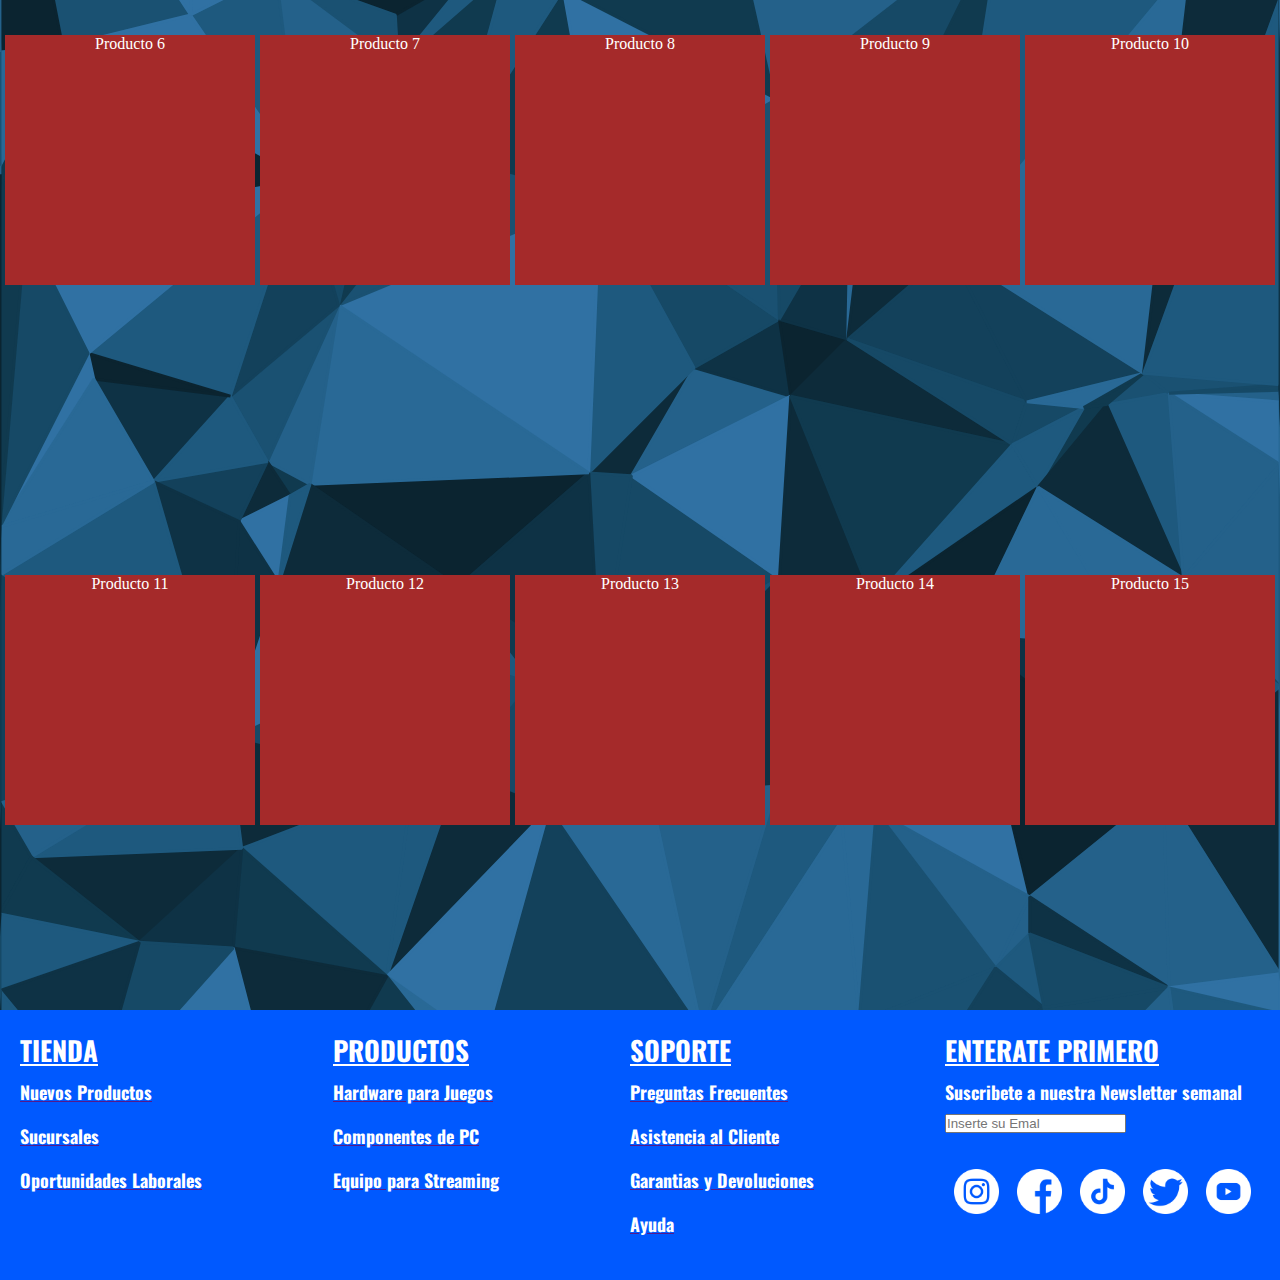
<file: streaming.html>
<!DOCTYPE html>
<html lang="en">
<head>
    <meta charset="UTF-8">
    <meta http-equiv="X-UA-Compatible" content="IE=edge">
    <meta name="viewport" content="width=device-width, initial-scale=1.0">
    <title>Git Technology</title>
    <!-- BootStrap -->
    <link rel="stylesheet" href="https://cdn.jsdelivr.net/npm/bootstrap@4.6.1/dist/css/bootstrap.min.css" integrity="sha384-zCbKRCUGaJDkqS1kPbPd7TveP5iyJE0EjAuZQTgFLD2ylzuqKfdKlfG/eSrtxUkn" crossorigin="anonymous">
    <!-- Favicon -->
    <link rel="shortcut icon" href="./CSS/Imagenes/Favicon.jpeg">
    <!-- CSS -->
    <link rel="stylesheet" type="text/css" href="./CSS/streaming.css">
    <!-- Estilo 1 -->
    <link rel="preconnect" href="https://fonts.googleapis.com">
    <link rel="preconnect" href="https://fonts.gstatic.com" crossorigin>
    <link href="https://fonts.googleapis.com/css2?family=Oswald:wght@700&display=swap" rel="stylesheet">
    <!-- Estilo 2 -->
    <link rel="preconnect" href="https://fonts.googleapis.com">
    <link rel="preconnect" href="https://fonts.gstatic.com" crossorigin>
    <link href="https://fonts.googleapis.com/css2?family=Russo+One&display=swap" rel="stylesheet">
    <!-- Estilo 3 -->
    <link rel="preconnect" href="https://fonts.googleapis.com">
    <link rel="preconnect" href="https://fonts.gstatic.com" crossorigin>
    <link href="https://fonts.googleapis.com/css2?family=Dongle&display=swap" rel="stylesheet">
</head>
<body>
    <div id="contenedor">
        <nav class="header">
            <a href="./index.html"><img class="logo" src="./CSS/Imagenes/Logo GIT.jpeg" alt="Logo"></a>
            <ul>
                <a href="./hardware.html"><li>Hardware para Juegos</li></a>
                <a href="./componentes.html"><li>Componentes de PC</li></a>
                <a href="#"><li>Equipos para Streaming</li></a>
                <a href="./index.html"><li>Nosotros</li></a>
                <a href="./contacto.html"><li>Contacto</li></a>
            </ul>
        </nav>
        <div class="inicio_streaming">
            <h1>SÉ LA PRÓXIMA ESTRELLA DE LA PLATAFORMA</h1>
            <div id="carouselExampleIndicators" class="carousel slide" data-ride="carousel">
                <ol class="carousel-indicators">
                    <li data-target="#carouselExampleIndicators" data-slide-to="0" class="active"></li>
                    <li data-target="#carouselExampleIndicators" data-slide-to="1"></li>
                </ol>
                <div class="carousel-inner">
                    <div class="carousel-item active">
                        <img src="./CSS/Imagenes/Fondo Streaming 1.jpg" class="d-block w-100" alt="fondo_1">
                    </div>
                    <div class="carousel-item">
                        <img src="./CSS/Imagenes/Fondo Streaming 3.jpg" class="d-block w-100" alt="...">
                    </div>
                </div>
                <button class="carousel-control-prev" type="button" data-target="#carouselExampleIndicators" data-slide="prev">
                    <span class="carousel-control-prev-icon" aria-hidden="true"></span>
                    <span class="sr-only">Previous</span>
                </button>
                <button class="carousel-control-next" type="button" data-target="#carouselExampleIndicators" data-slide="next">
                    <span class="carousel-control-next-icon" aria-hidden="true"></span>
                    <span class="sr-only">Next</span>
                </button>
            </div>
        </div>
        <section id="productos">
            <h2>Productos</h2>
            <div class="productos">
                <div class="producto">Producto 1</div>
                <div class="producto">Producto 2</div>
                <div class="producto">Producto 3</div>
                <div class="producto">Producto 4</div>
                <div class="producto">Producto 5</div>
                <div class="producto">Producto 6</div>
                <div class="producto">Producto 7</div>
                <div class="producto">Producto 8</div>
                <div class="producto">Producto 9</div>
                <div class="producto">Producto 10</div>
                <div class="producto">Producto 11</div>
                <div class="producto">Producto 12</div>
                <div class="producto">Producto 13</div>
                <div class="producto">Producto 14</div>
                <div class="producto">Producto 15</div>
            </div>
        </section>
        <div class="footer">
            <div class="footer1">
                <h3>TIENDA</h3>
                <a href=""><h5>Nuevos Productos</h5></a>
                <a href=""><h5>Sucursales</h5></a>
                <a href=""><h5>Oportunidades Laborales</h5></a>
            </div>
            <div class="footer1">
                <h3>PRODUCTOS</h3>
                <a href=""><h5>Hardware para Juegos</h5></a>
                <a href=""><h5>Componentes de PC</h5></a>
                <a href=""><h5>Equipo para Streaming</h5></a>
            </div>
            <div class="footer1">
                <h3>SOPORTE</h3>
                <a href=""><h5>Preguntas Frecuentes</h5></a>
                <a href=""><h5>Asistencia al Cliente</h5></a>
                <a href=""><h5>Garantias y Devoluciones</h5></a>
                <a href=""><h5>Ayuda</h5></a>
            </div>
            <div class="footer1 newsletter">
                <h3>ENTERATE PRIMERO</h3>
                <h5>Suscribete a nuestra Newsletter semanal</h5>
                <form action="enviar.php" method="post" enctype="text/plain">
                    <label for="emaii"></label>
                    <input type="email" name="email" placeholder="Inserte su Emal">
                </form>
                <div class="redes">
                    <a href=""><img src="./CSS/Imagenes/Instagram.png" alt=""></a>
                    <a href=""><img src="./CSS/Imagenes/Facebook.png" alt=""></a>
                    <a href=""><img src="./CSS/Imagenes/Tik-Tok.png" alt=""></a>
                    <a href=""><img src="./CSS/Imagenes/Twitter.png" alt=""></a>
                    <a href=""><img src="./CSS/Imagenes/Youtube.png" alt=""></a>
                </div>
            </div>
        </div>
    </div>
    <script src="https://cdn.jsdelivr.net/npm/jquery@3.5.1/dist/jquery.slim.min.js" integrity="sha384-DfXdz2htPH0lsSSs5nCTpuj/zy4C+OGpamoFVy38MVBnE+IbbVYUew+OrCXaRkfj" crossorigin="anonymous"></script>
    <script src="https://cdn.jsdelivr.net/npm/popper.js@1.16.1/dist/umd/popper.min.js" integrity="sha384-9/reFTGAW83EW2RDu2S0VKaIzap3H66lZH81PoYlFhbGU+6BZp6G7niu735Sk7lN" crossorigin="anonymous"></script>
    <script src="https://cdn.jsdelivr.net/npm/bootstrap@4.6.1/dist/js/bootstrap.min.js" integrity="sha384-VHvPCCyXqtD5DqJeNxl2dtTyhF78xXNXdkwX1CZeRusQfRKp+tA7hAShOK/B/fQ2" crossorigin="anonymous"></script>
</body>
</html>
</file>
<file: CSS/style.css>
*{
    margin: 0;
    padding: 0;
}

html{
    scroll-behavior: smooth;
}

#contenedor{
    display: grid;
    grid-template-columns: 100%;
    grid-template-rows: 15vh 55vh 60vh 110vh 30vh;
    grid-template-areas: 
    "header"
    "inicio"
    "productos"
    "nosotros"
    "footer";
}


/* Comienzo Header */

.header{
    display: flex;
    grid-area: "header";
    position: sticky;
    top: 0px;
    left: 0px;
    justify-content: space-between;
    align-items: center;
    border: 2px solid rgb(255, 255, 255);
    background-color: white;
    padding-right: 10%;
    z-index: 50;
}

.logo{
    height: 14vh;
    padding-left: 2vh;
}

.header li{
    display: inline-block;
    list-style: none;
    font-size: 20px;
    font-weight: bold;
    padding: 0vh 4vh;
    font-family: Oswald, sans-serif;
    color: black;
}

.header ul :hover{
    font-size: 24px;
    text-decoration: underline;
    transition: all 2s;
}

/* Fin Header */


/* Inicio Inicio */

.inicio{
    display: flex;
    grid-area: "inicio";
    justify-content: center;
    align-items: top;
    background-image: url(./Imagenes/Fondo\ Index.png);
    background-size: cover;
    background-position: center;
}

/* Fin Inicio */


/* Inicio Productos */

.productos{
    display: flex;
    grid-area: "productos";
    flex-direction: column;
    justify-content: space-evenly;
    align-items: center;
    background-image: url(./Imagenes/Fondo\ Explora\ Productos.jpeg);
}

.productos h2{
    color: white;
    font-size: 35px;
    font-family: Oswald, sans-serif;
    text-shadow: 1px 1px 10px rgb(255, 255, 255);
    padding-top: 15px;
}

.imagenes_productos{
    display: flex;
    width: 100%;
    flex-direction: row;
    justify-content: space-evenly;
    align-items: center;
}

.producto{
    height: 35vh
}

.imagenes_productos a :hover{
    transform: scale(1.10);
    transition: all 1.5s;
}

/* Fin Productos */


/* Comiernzo Nosotros */

.nosotros{
    display: flex;
    flex-direction: column;
    grid-area: "nosotros";
    justify-content: center;
    text-align: center;
    background-image: url(./Imagenes/Fondo\ Sobre\ Nosotros.jpg);
    background-size: cover;
    background-position: center;
    font-family: Dongle, sans-serif;
    font-size: 60px;
    color: white;
}

.nosotros h2{
    font-size: 60px !important;
    font-family: Dongle, sans-serif !important;
}

.nosotros p{
    font-size: 30px;
    padding: 0% 5%;
    font-family: Dongle, sans-serif !important;
}


/* Fin Nosotros */


/* Inicio Footer */

.footer{
    display: flex;
    grid-area: "footer";
    background-color: rgb(0, 89, 255);
    justify-content: space-between;
    align-items: baseline;
    padding: 20px;
}

.footer1{
    display: flex;
    flex-direction: column;
}

.footer1 h3{
    font-size: 3vh;
    text-decoration: underline;
    font-family: Oswald, sans-serif;
    color: white;
}

.footer1 h5{
    font-size: 2vh;
    margin: 1vh 0vh;
    font-family: Oswald, sans-serif;
    color: white;
}

.footer1 a :hover{
    text-decoration: underline;
}

.redes{
    display: flex;
    flex-direction: row;
}

.redes img{
    height: 5vh;
    margin: 4vh 1vh;
}

.redes a :hover{
    transform: scale(1.10);
    transition: all 1s;
    border: 3px solid rgb(0, 0, 0);
    border-radius: 60px
}
/* Fin Footer */


/* Inicio Media Queries - Tablet */

@media only screen and (min-width: 768px) and (max-width: 1024px){

    #contenedor{
        grid-template-columns: 100%;
        grid-template-rows: 70px 200px 700px 350px 200px;
        overflow: hidden;
    }

    .logo{
        height: 68px;
    }

    .header ul{
        text-align: center;
    }

    .header ul :hover{
        font-size: 10px;
        text-decoration: underline;
        transition: all 2s;
    }

    .header li{
        font-size: 10px;
        padding-right: 5px;
    }

    .header ul :hover{
        font-size: 12px;
        text-decoration: underline;
        transition: all 2s;
    }

    .imagenes_productos{
        display: flex;
        flex-wrap: wrap;
        justify-content: center;
    }

    .productos h2{
        font-size: 30px;
    }

    .producto{
        height: 240px;
        padding-top: 30px;
        padding-right: 70px;
        padding-left: 70px;
    }

    .nosotros{
        justify-content: flex-start;
        font-size: 40px;
        padding-top: 20px;
    }

    .nosotros p{
        font-size: 15px;
        padding: 5px 12%;
    }


    .footer{
        justify-content: space-evenly;
        align-items: baseline;
    }

    .footer1 h3{
        font-size: 18px;
        padding-bottom: 10px;
    }

    .footer1 h5{
        font-size: 10px;
        margin: 5px 0px;
    }

}

/* Inicio Media Queries - Tablet */


/* Inicio Media Queries - Mobile S */

@media only screen and (max-width: 767px ) {
    
    #contenedor{
        grid-template-columns: 100%;
        grid-template-rows: 45px 80px 700px 100px 100px;
        overflow: hidden;
    }

    .header{
        padding-right: 25px;
    }

    .logo{
        height: 40px;
    }

    .header ul{
        text-align: center;
    }

    .header li{
        font-size: 8px;
        padding: 0px 3px;
    }

    .inicio h2{
        align-items: center;
        font-size: 20px;
        padding: 40px;
        color: white;
        text-shadow: 1px 1px 5px rgb(141, 141, 141);
    }

    .imagenes_productos{
        flex-direction: column;
    }

    .productos h2{
        font-size: 15px;
    }

    .producto{
        height: 130px;
        padding-top: 15px;
    }

    .nosotros h2{
        justify-content: flex-start;
        font-size: 20px !important;
    }

    .nosotros p{
        font-size: 3px;
        padding: 0px 10%;
    }

    .footer{
        width: 100%;
        height: 100px;
        justify-content: space-evenly;
        align-items: baseline;
    }

    .footer1 h3{
        font-size: 5px;
        padding-bottom: 5px;
    }

    .footer1 h5{
        font-size: 2px;
        margin: 5px 0px;
    }

    form{
        margin: 0px;
        padding: 0px;
    }

    .redes{
        position: absolute;
        top: 940px;
        right: 20px;
    }

    .redes img{
        height: 8px;
    }

}

/* Fin Media Queries - Mobile S */
</file>
<file: CSS/componentes.css>
*{
    margin: 0;
    padding: 0;
}

html{
    scroll-behavior: smooth;
}

#contenedor{
    display: grid;
    grid-template-columns: 100%;
    grid-template-rows: 15vh 75vh 200vh 30vh;
    grid-template-areas: 
    "header"
    "inicio"
    "productos"
    "footer";
}


/* Comienzo Header */

.header{
    display: flex;
    grid-area: "header";
    position: sticky;
    top: 0px;
    left: 0px;
    justify-content: space-between;
    align-items: center;
    border: 2px solid rgb(255, 255, 255);
    background-color: white;
    padding-right: 10%;
    z-index: 50;
}

.logo{
    height: 14vh;
    padding-left: 2vh;
}

.header li{
    display: inline-block;
    list-style: none;
    font-size: 20px;
    font-weight: bold;
    padding: 0vh 4vh;
    font-family: Oswald, sans-serif;
    color: black;
}

.header ul :hover{
    font-size: 24px;
    text-decoration: underline;
    transition: all 2s;
}

/* Fin Header */


/* Comienzo Inicio Hardware */

.inicio_componentes{
    grid-area: "inicio";

}


.inicio_componentes h1{
    width: 700px;
    position: absolute;
    top: 40%;
    left: 10%;
    font-size: 70px;
    font-family: 'Russo One', sans-serif;
    text-align: center;
    z-index: 20;
    text-shadow: 3px 5px 5px rgb(0, 0, 0);
    color: rgb(208, 255, 0);
}

/* Fin Inicio Hardware */


/* Comienzo Productos */

#productos{
    display: flex;
    flex-direction: column;
    justify-content: space-evenly;
    grid-area: "productos";
    height: 100%;
    background-image: url(./Imagenes/Fondo\ Hardware\ Productos.svg);
    background-size: cover;
}

#productos h2{
    text-align: center;
    font-family: Oswald, sans-serif;
    font-size: 40px;
    color: white;
}

.productos{
    display: flex;
    height: 90%;
    flex-wrap: wrap;
    flex-direction: row;
    justify-content: space-evenly;
    align-items: center;
}

.producto{
    height: 250px;
    width: 250px;
    text-align: center;
    background-color: brown;
    color: white;
}

/* Fin Productos */


/* Inicio Footer */

.footer{
    display: flex;
    grid-area: "footer";
    background-color: rgb(0, 89, 255);
    justify-content: space-between;
    align-items: baseline;
    padding: 20px;
}

.footer1{
    display: flex;
    flex-direction: column;
}

.footer1 h3{
    font-size: 3vh;
    text-decoration: underline;
    font-family: Oswald, sans-serif;
    color: white;
}

.footer1 h5{
    font-size: 2vh;
    margin: 1vh 0vh;
    font-family: Oswald, sans-serif;
    color: white;
}

.footer1 a :hover{
    text-decoration: underline;
}

.redes{
    display: flex;
    flex-direction: row;
}

.redes img{
    height: 5vh;
    margin: 4vh 1vh;
}

.redes a :hover{
    transform: scale(1.10);
    transition: all 1s;
    border: 3px solid rgb(0, 0, 0);
    border-radius: 60px
}
/* Fin Footer */




/* Inicio Media Queries - Tablet */

@media only screen and (min-width: 768px) and (max-width: 1024px){
    #contenedor{
        grid-template-columns: 100%;
        grid-template-rows: 70px 250px 1000px 200px;
        overflow: hidden;
    }

    .logo{
        height: 68px;
    }

    .header ul{
        text-align: center;
    }

    .header li{
        font-size: 10px;
        padding-right: 10px;
    }

    .header ul :hover{
        font-size: 15px;
        text-decoration: underline;
        transition: all 2s;
    }

    .inicio_componentes{
        height: 100%;
    }

    .inicio_componentes h1{
        width: 300px;
        font-size: 30px;
        position: absolute;
        top: 30%;
        left: 15%;
    }

    #productos{
        justify-content: flex-start;
    }

    #productos h2{
        font-size: 30px;
        padding: 160px 0px 0px 0px;
    }

    .productos{
        height: 100%;
        padding: 30px;
    }

    .producto{
        height: 150px;
        width: 150px;
        padding: 30px;
    }

    .footer{
        justify-content: space-evenly;
        align-items: baseline;
    }

    .footer1 h3{
        font-size: 18px;
        padding-bottom: 10px;
    }

    .footer1 h5{
        font-size: 10px;
        margin: 5px 0px;
    }

    form{
        margin: 0px;
        padding: 0px;

    }

}

/* Inicio Media Queries - Tablet */


/* Inicio Media Queries - Mobile S */

@media only screen and (max-width: 767px ) {
    #contenedor{
        grid-template-columns: 100%;
        grid-template-rows: 45px 115px 3200px 100px;
        overflow: hidden;
    }

    .header{
        padding-right: 25px;
    }

    .logo{
        height: 40px;
    }

    .header ul{
        text-align: center;
    }

    .header li{
        font-size: 7px;
        padding: 0px 5px;
    }

    .header ul :hover{
        font-size: 8px;
        text-decoration: underline;
        transition: all 2s;
    }

    .inicio_componentes{
        height: 100%;
    }

    .inicio_componentes h1{
        width: 150px;
        font-size: 15px;
        position: absolute;
        top: 16%;
        left: 13%;
    }

    #productos{
        justify-content: flex-start;
    }

    #productos h2{
        font-size: 20px;
        padding: 20px 0px 0px 0px;
    }

    .productos{
        height: 100%;
        flex-direction: column;
        justify-content: space-evenly;
    }

    .producto{
        height: 150px;
        width: 150px;
        padding: 20px;
    }

    .footer{
        width: 100%;
        height: 100px;
        justify-content: space-evenly;
        align-items: baseline;
    }

    .footer1 h3{
        font-size: 5px;
        padding-bottom: 5px;
    }

    .footer1 h5{
        font-size: 2px;
        margin: 5px 0px;
    }

    form{
        margin: 0px;
        padding: 0px;
    }

    .redes{
        position: absolute;
        top: 3375px;
        right: 40px;
    }

    .redes img{
        height: 8px;
    }
}

/* Fin Media Queries - Mobile S */
</file>
<file: CSS/contacto.css>
*{
    margin: 0;
    padding: 0;
}

html{
    scroll-behavior: smooth;
}

#contenedor{
    display: grid;
    grid-template-columns: 100%;
    grid-template-rows: 15vh 115vh 30vh;
    grid-template-areas: 
    "header"
    "contacto"
    "footer";
}

/* Comienzo Header */

.header{
    display: flex;
    grid-area: "header";
    position: sticky;
    top: 0px;
    left: 0px;
    justify-content: space-between;
    align-items: center;
    border: 2px solid rgb(255, 255, 255);
    background-color: white;
    padding-right: 10%;
    z-index: 50;
}

.logo{
    height: 14vh;
    padding-left: 2vh;
}

.header li{
    display: inline-block;
    list-style: none;
    font-size: 20px;
    font-weight: bold;
    padding: 0vh 4vh;
    font-family: Oswald, sans-serif;
    color: black;
}

.header ul :hover{
    font-size: 24px;
    text-decoration: underline;
    transition: all 2s;
}

/* Fin Header */

/* Comienzo Contacto */

.contacto{

    display: flex;
    justify-content: center;
    align-items: center;
    height: 100%;
    width: 100%;
    grid-area: "contacto";
    background-image: url(./Imagenes/Fondo\ Contacto.jpg);
    background-position: center;
    background-size: cover;
}

.formulario{
    display: flex;
    flex-direction: column;
    justify-content: start;
    align-items: center;
    height: 650px;
    width: 500px;
    border: solid 5px rgb(255, 255, 255);
    background-color: rgba(0, 0, 0, 0.4);
}

form label{
    font-family: Oswald, sans-serif;
    color: white;
}

.sexo1{
    display: flex;
    flex-direction: column;
    font-family: Oswald, sans-serif;
    color: white;
}

.sexo2{
    width: 400px;
    display: flex;
    flex-direction: row;
    justify-content: space-between;
    align-items: flex-start;
    font-family: Oswald, sans-serif;
    color: white;
}

.intereses{
    display: flex;
    flex-direction: row;
    width: 200px;
    justify-content: space-between;
    font-family: Oswald, sans-serif;
    color: white;
}

.terminos{
    display: flex;
    flex-direction: row;
    width: 300px;
    justify-content: space-between;
    font-family: Oswald, sans-serif;
    color: white;
}

.botones{
    display: flex;
    flex-direction: row;
    justify-content: space-evenly;
    font-family: Oswald, sans-serif;
    color: rgb(0, 0, 0);
}

/* Fin Contacto */

/* Comienzo Footer */

.footer{
    display: flex;
    grid-area: "footer";
    background-color: rgb(0, 89, 255);
    justify-content: space-between;
    align-items: baseline;
    padding: 20px;
}

.footer1{
    display: flex;
    flex-direction: column;
}

.footer1 h3{
    font-size: 3vh;
    text-decoration: underline;
    font-family: Oswald, sans-serif;
    color: white;
}

.footer1 h5{
    font-size: 2vh;
    margin: 1vh 0vh;
    font-family: Oswald, sans-serif;
    color: white;
}

.footer1 a :hover{
    text-decoration: underline;
}

.redes{
    display: flex;
    flex-direction: row;
}

.redes img{
    height: 5vh;
    margin: 4vh 1vh;
}

.redes a :hover{
    transform: scale(1.10);
    transition: all 1s;
    border: 3px solid rgb(0, 0, 0);
    border-radius: 60px
}

/* Fin Footer */




/* Inicio Media Queries - Tablet */

@media only screen and (max-width: 1024px){

    .logo{
        height: 68px;
    }

    .header ul{
        text-align: center;
    }

    .header li{
        font-size: 10px;
        padding-right: 10px;
    }

    .header ul :hover{
        font-size: 15px;
        text-decoration: underline;
        transition: all 2s;
    }
}
/* Inicio Media Queries - Tablet */


/* Inicio Media Queries - Mobile S */

@media only screen and (max-width: 767px ) {
    
    #contenedor{
        grid-template-columns: 100%;
        grid-template-rows: 45px 700px 100px;
        overflow: hidden;
    }

    .header{
        padding-right: 25px;
    }

    .logo{
        height: 40px;
    }

    .header ul{
        text-align: center;
    }

    .header li{
        font-size: 7px;
        padding: 0px 5px;
    }

    .header ul :hover{
        font-size: 8px;
        text-decoration: underline;
        transition: all 2s;
    }

    .formulario{
        display: flex;
        flex-wrap: wrap;
        flex-direction: column;
        justify-content: space-evenly;
        height: 80%;
        width: 100%;
        font-size: 15px;
        border: none;
    }

    .sexo2{
        display: flex;
        flex-direction: column;
    }

    .footer{
        width: 100%;
        height: 60px;
        justify-content: space-evenly;
        align-items: baseline;
    }

    .footer1 h3{
        font-size: 5px;
        padding-bottom: 5px;
    }

    .footer1 h5{
        font-size: 2px;
        margin: 5px 0px;
    }

    .footer1 form{
        margin: 0px;
        padding: 0px;
    }

    .redes{
        position: absolute;
        top: 10px;
        right: 10px;
    }

    .redes img{
        height: 5px;
    }
}

/* Fin Media Queries - Mobile S */
</file>
<file: CSS/hardware.css>
*{
    margin: 0;
    padding: 0;
}

html{
    scroll-behavior: smooth;
}

#contenedor{
    display: grid;
    grid-template-columns: 100%;
    grid-template-rows: 15vh 75vh 200vh 30vh;
    grid-template-areas: 
    "header"
    "inicio"
    "productos"
    "footer";
}


/* Comienzo Header */

.header{
    display: flex;
    grid-area: "header";
    position: sticky;
    top: 0px;
    left: 0px;
    justify-content: space-between;
    align-items: center;
    border: 2px solid rgb(255, 255, 255);
    background-color: white;
    padding-right: 10%;
    z-index: 50;
}

.logo{
    height: 14vh;
    padding-left: 2vh;
}

.header li{
    display: inline-block;
    list-style: none;
    font-size: 20px;
    font-weight: bold;
    padding: 0vh 4vh;
    font-family: Oswald, sans-serif;
    color: black;
}

.header ul :hover{
    font-size: 24px;
    text-decoration: underline;
    transition: all 2s;
}

/* Fin Header */


/* Comienzo Inicio Hardware */

.inicio_hardware{
    grid-area: "inicio";
}

.inicio_hardware h1{
    width: 600px;
    position: absolute;
    top: 30%;
    left: 10%;
    font-size: 60px;
    font-family: 'Russo One', sans-serif;
    text-align: center;
    z-index: 20;
    text-shadow: 3px 5px 5px rgb(0, 0, 0);
    color: lightblue;
}

.inicio_hardware h1 span{
    font-size: 90px;
    color: rgb(255, 0, 0);
    text-shadow: 5px 5px 2px rgb(0, 0, 0);;
}

/* Fin Inicio Hardware */


/* Comienzo Productos */

#productos{
    display: flex;
    flex-direction: column;
    justify-content: space-evenly;
    grid-area: "productos";
    height: 100%;
    background-image: url(./Imagenes/Fondo\ Hardware\ Productos.svg);
    background-size: cover;
}

#productos h2{
    text-align: center;
    font-family: Oswald, sans-serif;
    font-size: 40px;
    color: white;
}

.productos{
    display: flex;
    height: 90%;
    flex-wrap: wrap;
    flex-direction: row;
    justify-content: space-evenly;
    align-items: center;
}

.producto{
    height: 250px;
    width: 250px;
    text-align: center;
    background-color: brown;
    color: white;
}

/* Fin Productos */


/* Inicio Footer */

.footer{
    display: flex;
    grid-area: "footer";
    background-color: rgb(0, 89, 255);
    justify-content: space-between;
    align-items: baseline;
    padding: 20px;
}

.footer1{
    display: flex;
    flex-direction: column;
}

.footer1 h3{
    font-size: 3vh;
    text-decoration: underline;
    font-family: Oswald, sans-serif;
    color: white;
}

.footer1 h5{
    font-size: 2vh;
    margin: 1vh 0vh;
    font-family: Oswald, sans-serif;
    color: white;
}

.footer1 a :hover{
    text-decoration: underline;
}

.redes{
    display: flex;
    flex-direction: row;
}

.redes img{
    height: 5vh;
    margin: 4vh 1vh;
}

.redes a :hover{
    transform: scale(1.10);
    transition: all 1s;
    border: 3px solid rgb(0, 0, 0);
    border-radius: 60px
}
/* Fin Footer */




/* Inicio Media Queries - Tablet */

@media only screen and (min-width: 768px) and (max-width: 1024px){
    #contenedor{
        grid-template-columns: 100%;
        grid-template-rows: 70px 250px 1000px 200px;
        overflow: hidden;
    }

    .logo{
        height: 68px;
    }

    .header ul{
        text-align: center;
    }

    .header li{
        font-size: 10px;
        padding-right: 10px;
    }

    .header ul :hover{
        font-size: 15px;
        text-decoration: underline;
        transition: all 2s;
    }

    .inicio_hardware{
        height: 100%;
    }

    .inicio_hardware h1{
        width: 300px;
        font-size: 30px;
        position: absolute;
        top: 30%;
        left: 12%;
    }

    .inicio_hardware h1 span{
        font-size: 45px;
    }

    #productos{
        justify-content: flex-start;
    }

    #productos h2{
        font-size: 30px;
        padding: 180px 0px 0px 0px;
    }

    .productos{
        height: 100%;
        padding: 30px;
    }

    .producto{
        height: 150px;
        width: 150px;
        padding: 30px;
    }

    .footer{
        justify-content: space-evenly;
        align-items: baseline;
    }

    .footer1 h3{
        font-size: 18px;
        padding-bottom: 10px;
    }

    .footer1 h5{
        font-size: 10px;
        margin: 5px 0px;
    }

    form{
        margin: 0px;
        padding: 0px;

    }

}

/* Inicio Media Queries - Tablet */


/* Inicio Media Queries - Mobile S */

@media only screen and (max-width: 767px ) {
    #contenedor{
        grid-template-columns: 100%;
        grid-template-rows: 45px 115px 3200px 100px;
        overflow: hidden;
    }

    .header{
        padding-right: 25px;
    }

    .logo{
        height: 40px;
    }

    .header ul{
        text-align: center;
    }

    .header li{
        font-size: 7px;
        padding: 0px 5px;
    }

    .header ul :hover{
        font-size: 8px;
        text-decoration: underline;
        transition: all 2s;
    }

    .inicio_hardware{
        height: 100%;
    }

    .inicio_hardware h1{
        width: 90px;
        font-size: 9px;
        position: absolute;
        top: 17%;
        left: 15%;
    }

    .inicio_hardware h1 span{
        font-size: 15px;
    }

    #productos{
        justify-content: flex-start;
    }

    #productos h2{
        font-size: 20px;
        padding: 20px 0px 0px 0px;
    }

    .productos{
        height: 100%;
        flex-direction: column;
        justify-content: space-evenly;
    }

    .producto{
        height: 150px;
        width: 150px;
        padding: 20px;
    }

    .footer{
        width: 100%;
        height: 100px;
        justify-content: space-evenly;
        align-items: baseline;
    }

    .footer1 h3{
        font-size: 5px;
        padding-bottom: 5px;
    }

    .footer1 h5{
        font-size: 2px;
        margin: 5px 0px;
    }

    form{
        margin: 0px;
        padding: 0px;
    }

    .redes{
        position: absolute;
        top: 3375px;
        right: 40px;
    }

    .redes img{
        height: 8px;
    }
}

/* Fin Media Queries - Mobile S */
</file>
<file: CSS/streaming.css>
*{
    margin: 0;
    padding: 0;
}

html{
    scroll-behavior: smooth;
}

#contenedor{
    display: grid;
    grid-template-columns: 100%;
    grid-template-rows: 15vh 75vh 200vh 30vh;
    grid-template-areas: 
    "header"
    "inicio"
    "productos"
    "footer";
}


/* Comienzo Header */

.header{
    display: flex;
    grid-area: "header";
    position: sticky;
    top: 0px;
    left: 0px;
    justify-content: space-between;
    align-items: center;
    border: 2px solid rgb(255, 255, 255);
    background-color: white;
    padding-right: 10%;
    z-index: 50;
}

.logo{
    height: 14vh;
    padding-left: 2vh;
}

.header li{
    display: inline-block;
    list-style: none;
    font-size: 20px;
    font-weight: bold;
    padding: 0vh 4vh;
    font-family: Oswald, sans-serif;
    color: black;
}

.header ul :hover{
    font-size: 24px;
    text-decoration: underline;
    transition: all 2s;
}

/* Fin Header */


/* Comienzo Inicio Hardware */

.inicio_streaming{
    grid-area: "inicio";
    overflow: hidden;
}

.inicio_streaming h1{
    width: 700px;
    position: absolute;
    top: 30%;
    left: 8%;
    font-size: 65px;
    font-family: 'Russo One', sans-serif;
    text-align: center;
    z-index: 20;
    text-shadow: 3px 5px 5px rgb(0, 0, 0);
    color: rgb(212, 0, 255);
}

/* Fin Inicio Hardware */


/* Comienzo Productos */

#productos{
    display: flex;
    flex-direction: column;
    justify-content: space-evenly;
    grid-area: "productos";
    height: 100%;
    background-image: url(./Imagenes/Fondo\ Hardware\ Productos.svg);
    background-size: cover;
}

#productos h2{
    text-align: center;
    font-family: Oswald, sans-serif;
    font-size: 40px;
    color: white;
}

.productos{
    display: flex;
    height: 90%;
    flex-wrap: wrap;
    flex-direction: row;
    justify-content: space-evenly;
    align-items: center;
}

.producto{
    height: 250px;
    width: 250px;
    text-align: center;
    background-color: brown;
    color: white;
}

/* Fin Productos */


/* Comienzo Footer */

.footer{
    display: flex;
    grid-area: "footer";
    background-color: rgb(0, 89, 255);
    justify-content: space-between;
    align-items: baseline;
    padding: 20px;
}

.footer1{
    display: flex;
    flex-direction: column;
}

.footer1 h3{
    font-size: 3vh;
    text-decoration: underline;
    font-family: Oswald, sans-serif;
    color: white;
}

.footer1 h5{
    font-size: 2vh;
    margin: 1vh 0vh;
    font-family: Oswald, sans-serif;
    color: white;
}

.footer1 a :hover{
    text-decoration: underline;
}

.redes{
    display: flex;
    flex-direction: row;
}

.redes img{
    height: 5vh;
    margin: 4vh 1vh;
}

.redes a :hover{
    transform: scale(1.10);
    transition: all 1s;
    border: 3px solid rgb(0, 0, 0);
    border-radius: 60px
}
/* Fin Footer */




/* Inicio Media Queries - Tablet */

@media only screen and (min-width: 768px) and (max-width: 1024px){
    #contenedor{
        grid-template-columns: 100%;
        grid-template-rows: 70px 280px 1000px 200px;
        overflow: hidden;
    }

    .logo{
        height: 68px;
    }

    .header ul{
        text-align: center;
    }

    .header li{
        font-size: 10px;
        padding-right: 10px;
    }

    .header ul :hover{
        font-size: 15px;
        text-decoration: underline;
        transition: all 2s;
    }

    .inicio_streaming{
        height: 100%;
    }

    .inicio_streaming h1{
        width: 300px;
        font-size: 30px;
        position: absolute;
        top: 20%;
        left: 15%;
    }

    #productos{
        justify-content: flex-start;
    }

    #productos h2{
        font-size: 30px;
        padding: 100px 0px 0px 0px;
    }

    .productos{
        height: 100%;
        padding: 30px;
    }

    .producto{
        height: 150px;
        width: 150px;
        padding: 30px;
    }

    .footer{
        justify-content: space-evenly;
        align-items: baseline;
    }

    .footer1 h3{
        font-size: 18px;
        padding-bottom: 10px;
    }

    .footer1 h5{
        font-size: 10px;
        margin: 5px 0px;
    }

    form{
        margin: 0px;
        padding: 0px;

    }

}

/* Inicio Media Queries - Tablet */


/* Inicio Media Queries - Mobile S */

@media only screen and (max-width: 767px ) {
    #contenedor{
        grid-template-columns: 100%;
        grid-template-rows: 45px 115px 3200px 100px;
        overflow: hidden;
    }

    .header{
        padding-right: 25px;
    }

    .logo{
        height: 40px;
    }

    .header ul{
        text-align: center;
    }

    .header li{
        font-size: 7px;
        padding: 0px 5px;
    }

    .header ul :hover{
        font-size: 8px;
        text-decoration: underline;
        transition: all 2s;
    }

    .inicio_streaming{
        height: 100%;
    }

    .inicio_streaming h1{
        width: 170px;
        font-size: 12px;
        position: absolute;
        top: 10%;
        left: 14%;
    }

    #productos{
        justify-content: flex-start;
    }

    #productos h2{
        font-size: 20px;
        padding: 20px 0px 0px 0px;
    }

    .productos{
        height: 100%;
        flex-direction: column;
        justify-content: space-evenly;
    }

    .producto{
        height: 150px;
        width: 150px;
        padding: 20px;
    }

    .footer{
        width: 100%;
        height: 100px;
        justify-content: space-evenly;
        align-items: baseline;
    }

    .footer1 h3{
        font-size: 5px;
        padding-bottom: 5px;
    }

    .footer1 h5{
        font-size: 2px;
        margin: 5px 0px;
    }

    form{
        margin: 0px;
        padding: 0px;
    }

    .redes{
        position: absolute;
        top: 3375px;
        right: 40px;
    }

    .redes img{
        height: 8px;
    }
}

/* Fin Media Queries - Mobile S */
</file>
